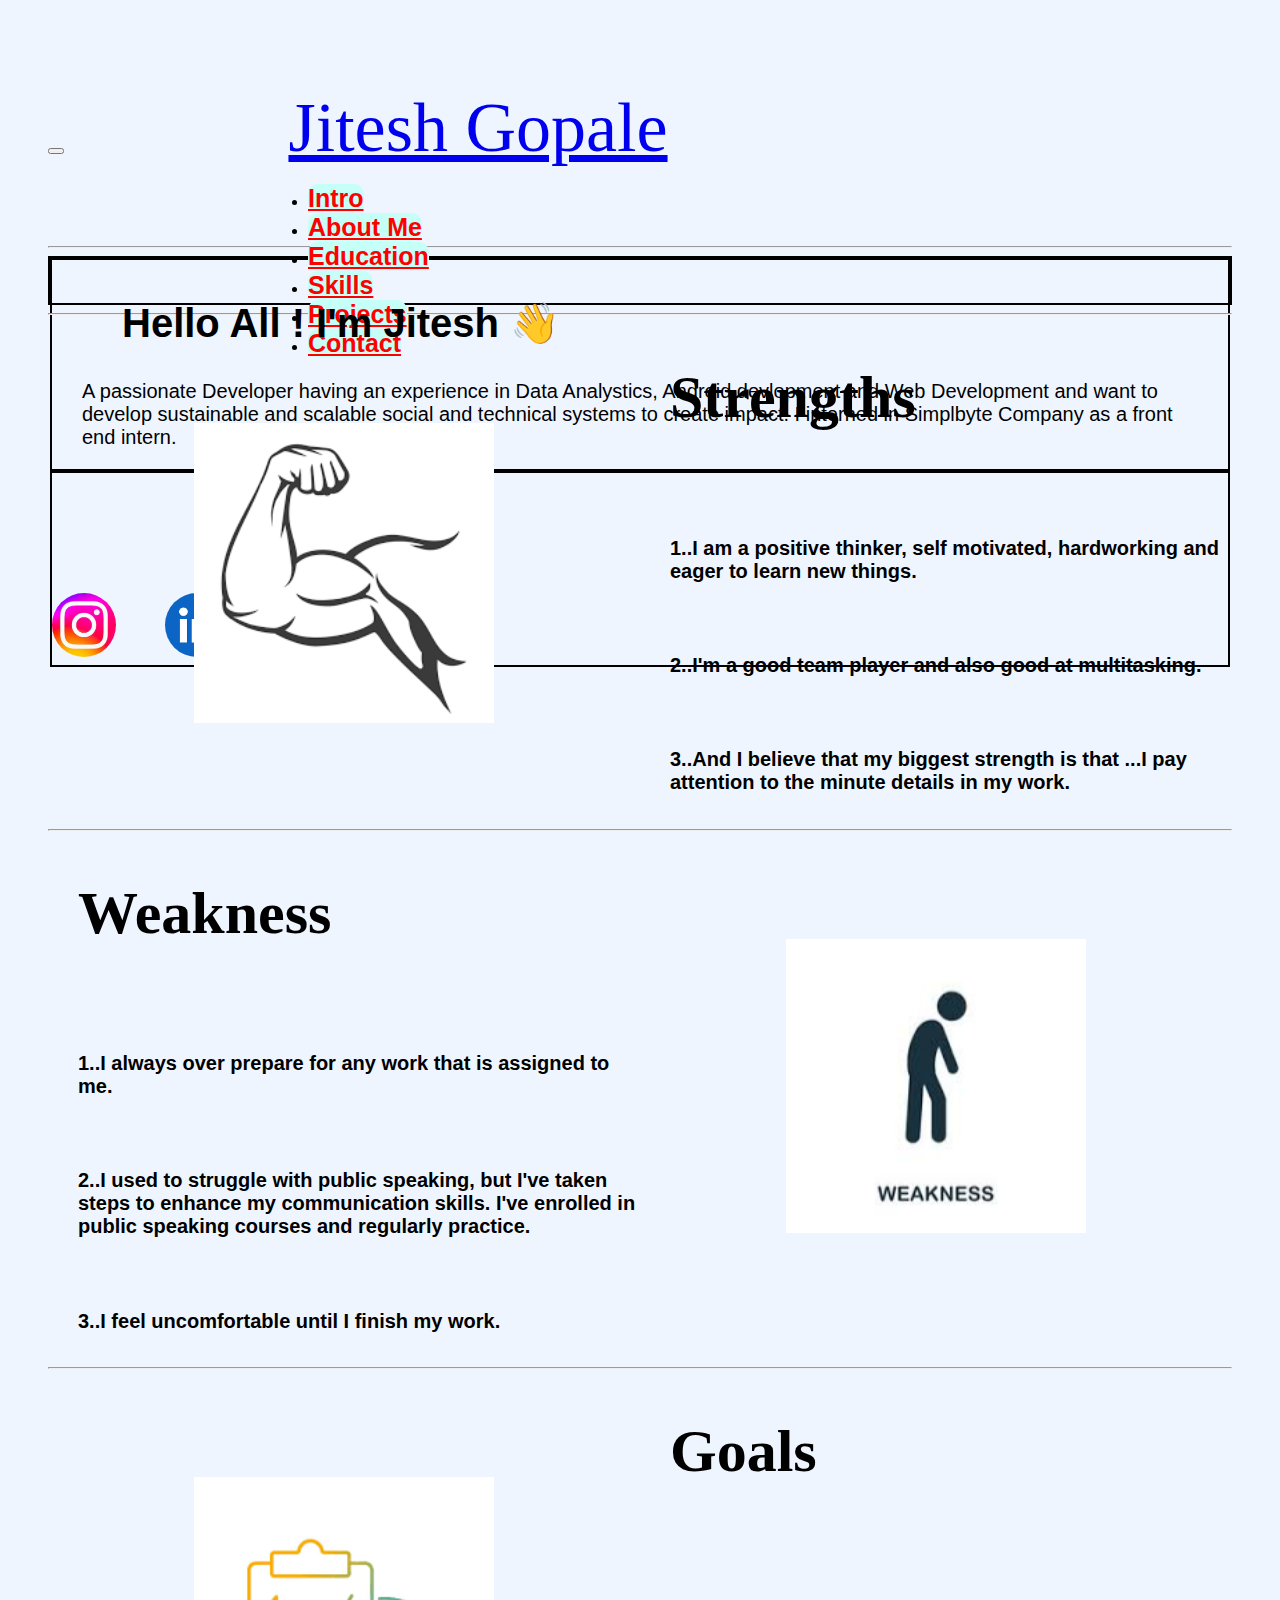
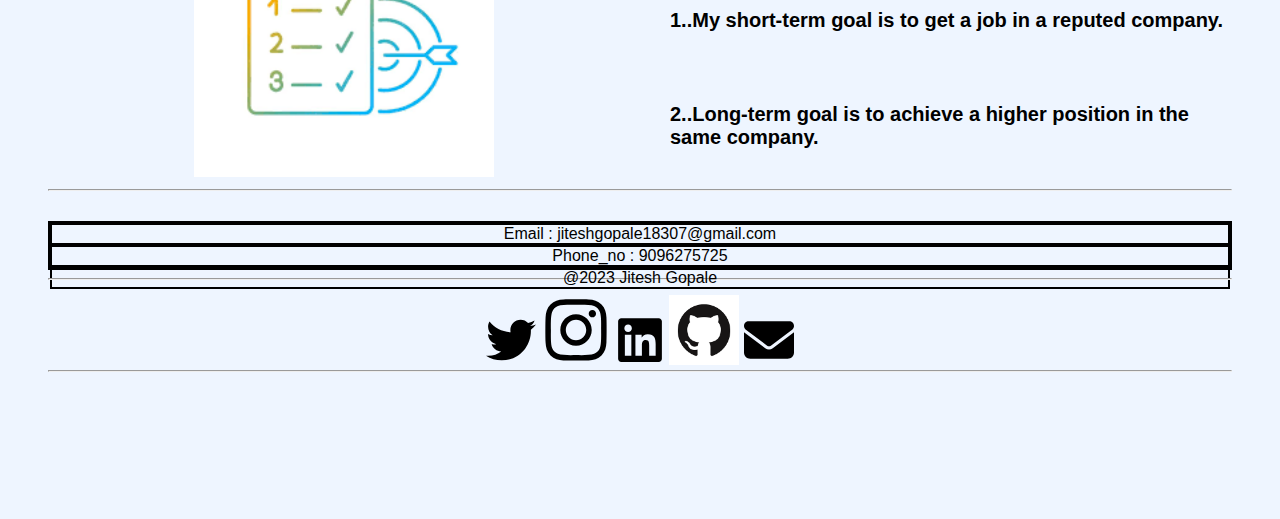
<file: index.html>
<!DOCTYPE html>
<html lang="en">
<head>
    <meta charset="UTF-8">
    <meta name="viewport" content="width=device-width, initial-scale=1.0">
    <title>Intro</title>
    <link href="https://cdn.jsdelivr.net/npm/bootstrap@5.3.2/dist/css/bootstrap.min.css" rel="stylesheet" integrity="sha384-T3c6CoIi6uLrA9TneNEoa7RxnatzjcDSCmG1MXxSR1GAsXEV/Dwwykc2MPK8M2HN" crossorigin="anonymous">
    <script src="https://cdn.jsdelivr.net/npm/bootstrap@5.3.2/dist/js/bootstrap.bundle.min.js" integrity="sha384-C6RzsynM9kWDrMNeT87bh95OGNyZPhcTNXj1NW7RuBCsyN/o0jlpcV8Qyq46cDfL" crossorigin="anonymous"></script>
    <link rel="stylesheet" href="./Style.css">
</head>
<body>
    <nav class="navbar navbar-expand-lg bg-body-tertiary">
        <div class="container-fluid">
          <button class="navbar-toggler" type="button" data-bs-toggle="collapse" data-bs-target="#navbarTogglerDemo03" aria-controls="navbarTogglerDemo03" aria-expanded="false" aria-label="Toggle navigation">
            <span class="navbar-toggler-icon"></span>
          </button>
          <a class="navbar-brand" href="#">Jitesh Gopale</a>
          <div class="collapse navbar-collapse" id="navbarTogglerDemo03">
            <ul class="navbar-nav me-auto mb-2 mb-lg-0">
              <li class="nav-item">
                <a class="nav-link" href="./index.html">Intro</a>
              </li>
              <li class="nav-item">
                <a class="nav-link" href="./About Me.html">About Me</a>
              </li>
              <li class="nav-item">
                <a class="nav-link" href="./Education.html">Education</a>
              </li>
              <li class="nav-item">
                <a class="nav-link" href="./Skills.html">Skills</a>
              </li>
              <li class="nav-item">
                <a class="nav-link" href="./Projects.html">Projects</a>
              </li>
              <li class="nav-item">
                <a class="nav-link" href="./Contact.html">Contact</a>
              </li>
    
            </ul>
          </div>
        </div>
      </nav>

      <hr>

    <!-- Hero -->
    <div class="container-fluid">
      <div class="row">
        <div class="col-7">
          <div id="social">
            <h2>Hello All ! I'm Jitesh  <span class="wave">👋</span></h2>
            <center><p>A passionate Developer having an experience in Data Analystics, Android devlopment and Web Development and want to develop sustainable and scalable social and technical systems to create impact. I interned in Simplbyte Company as a front end intern.</p></center>
        </div>
        </div>
        <div class="col-5">
          <div id="images">
            <a href="https://instagram.com/jitesh961?igshid=MzNlNGNkZWQ4Mg=="><img src="./instagram.jpeg" id="intro_img" class="instagram_right"></a>
            <a href="https://www.linkedin.com/in/jitesh-gopale-144565242"><img src="./linkin.png" id="intro_img"></a>
            <a href="https://gith+  ub.com/Jitugopale"><img src="./github.png" id="intro_img"></a>
            <a href="mailto:jiteshgopale18307@gmail.com"><img src="./gmail.png" id="intro_img"></a>

        </div>
        </div>
      </div>
    </div>

    <hr>

     <!-- Strengths -->

  <div class="strengths">
    <div class="strengths_img">
      <center><img src="./strength.png" id="muscle"></center>
    </div>
    <div class="strengths_description">
          <h3>Strengths</h3>
          <br>
          <h4><b>1..I am a positive thinker, self motivated, hardworking and eager to learn new things.</b></h4>
          <br>
          <h4><b>2..I'm a good team player and also good at multitasking.</b></h4>
          <br>
          <h4><b>3..And I believe that my biggest strength is that ...I pay attention to the minute details in my work.</b></h4>
      </div>
  </div>
   

  <hr>

  <!-- Weakness -->

  <div class="weakness">
    <div class="weakness_description">
        <h3>Weakness</h3>
        <br>
        <h4><b>1..I always over prepare for any work that is assigned to me.</b></h4>
        <br>
        <h4><b>2..I used to struggle with public speaking, but I've taken steps to enhance my communication skills. I've enrolled in public speaking courses and regularly practice.</b></h4>
        <br>
        <h4><b>3..I feel uncomfortable until I finish my work.</b></h4>
    </div>
    <div class="weakness_img">
        <center><img src="./weakness.png" id="muscle"></center>
    </div>
</div>

<hr>

<!-- Goals -->

<div class="goals">
  <div class="goals_img">
      <center><img src="./goals.png" id="muscle"></center>
  </div>
  <div class="goals_description">
      <h3>Goals</h3>
      <br>
      <br>
      <h4><b>1..My short-term goal is to get a job in a reputed company.</b></h4>
      <br>
      <h4><b>2..Long-term goal is to achieve a higher position in the same company.</b></h4>
  </div>
</div>

<footer>
  <hr>

  <div class="footer_web">
          <div class="container-fluid">
              <div class="row" id="footer_in">
                  <div class="col-4" id="footer_info"><center>Email : jiteshgopale18307@gmail.com</center></div>
                  <div class="col-4" id="footer_info"><center>Phone_no : 9096275725</center></div>
                  <div class="col-4" id="footer_info"><center>@2023 Jitesh Gopale</center></div>
              </div>
          </div>
          <hr>
          <div class="footer_logo">
              <center>
                  <div class="logo">
                      <img src="./twitter.svg" id="twitter">
                      <img src="./instagram.svg" id="instagram_svg">
                      <img src="./linkedin.svg" id="linkin_svg">
                      <img src="./github.png" id="github_svg">
                      <img src="./envelope-solid.svg" id="gmail_svg">
                  </div>
              </center>
          </div>    
          
      <br>
      <br>
      <br>
      <hr>
  </div>
  </footer>  

   
</body>
</html>
</file>
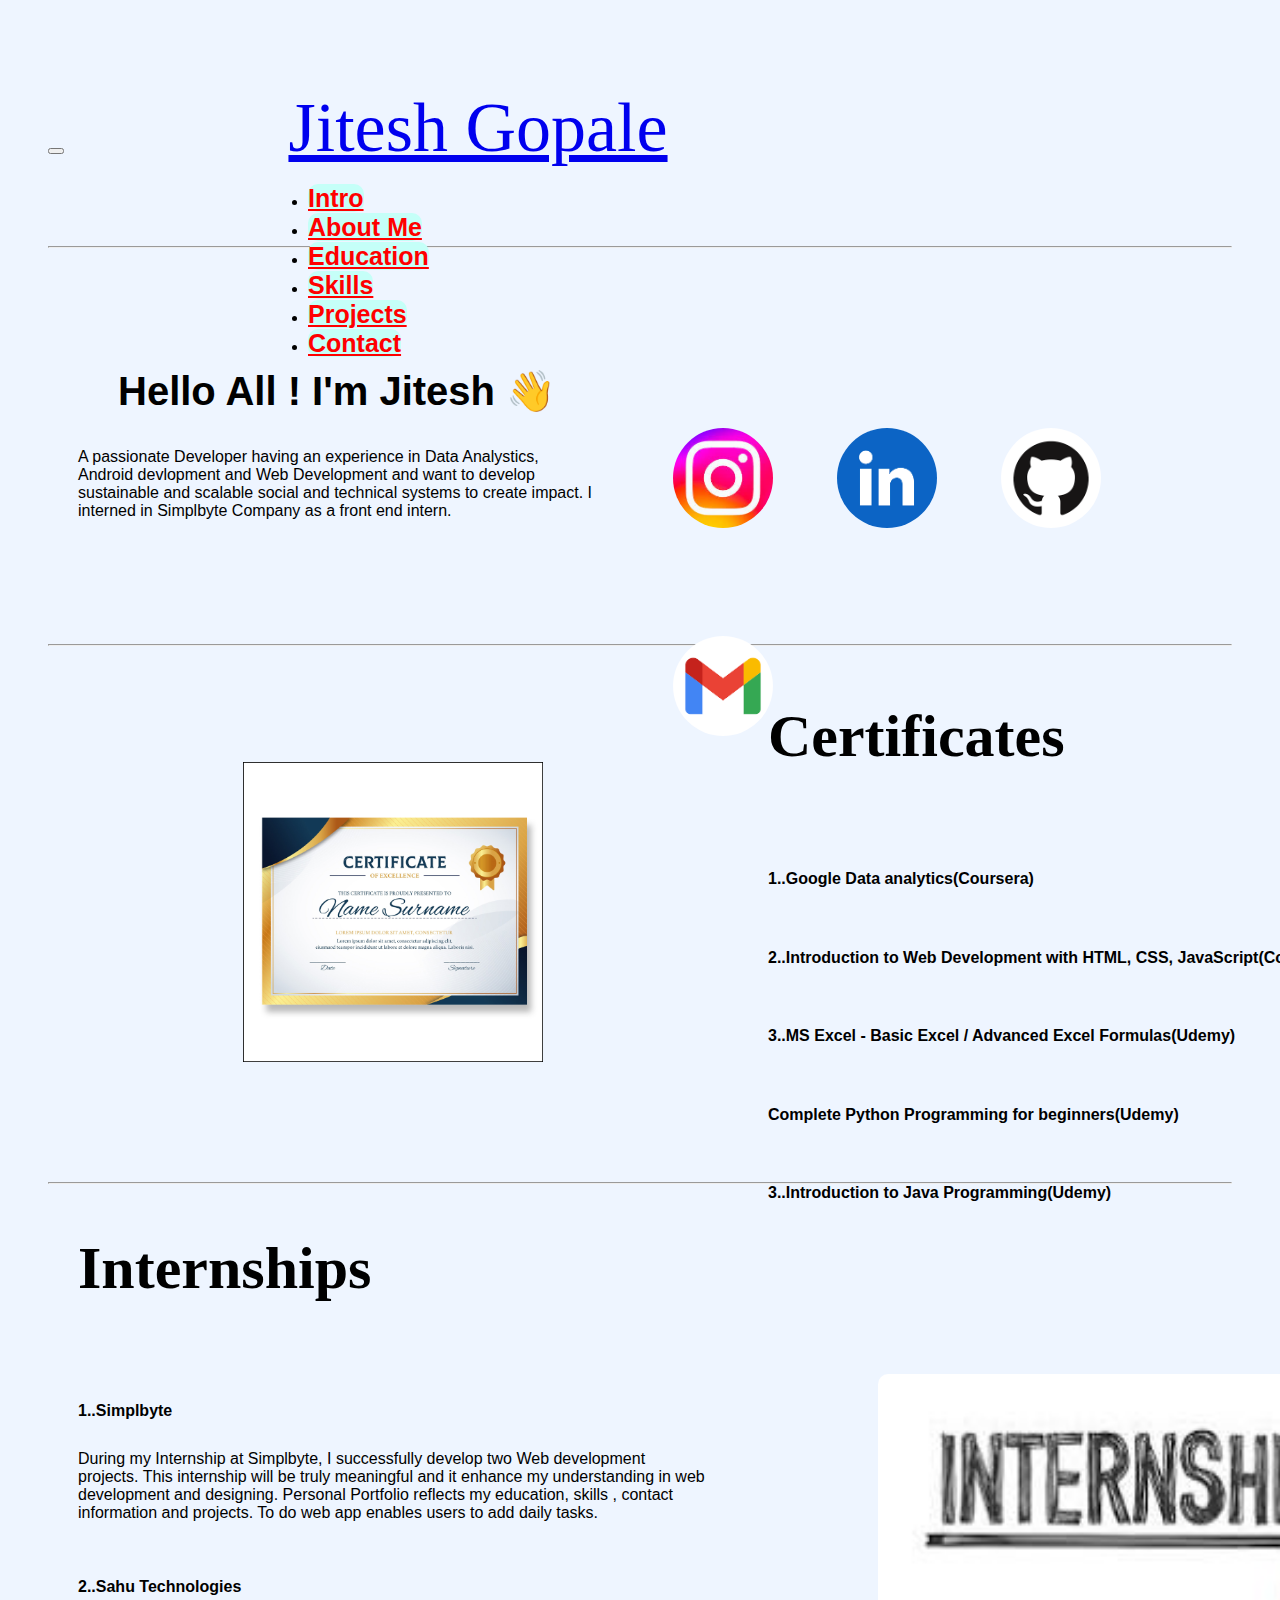
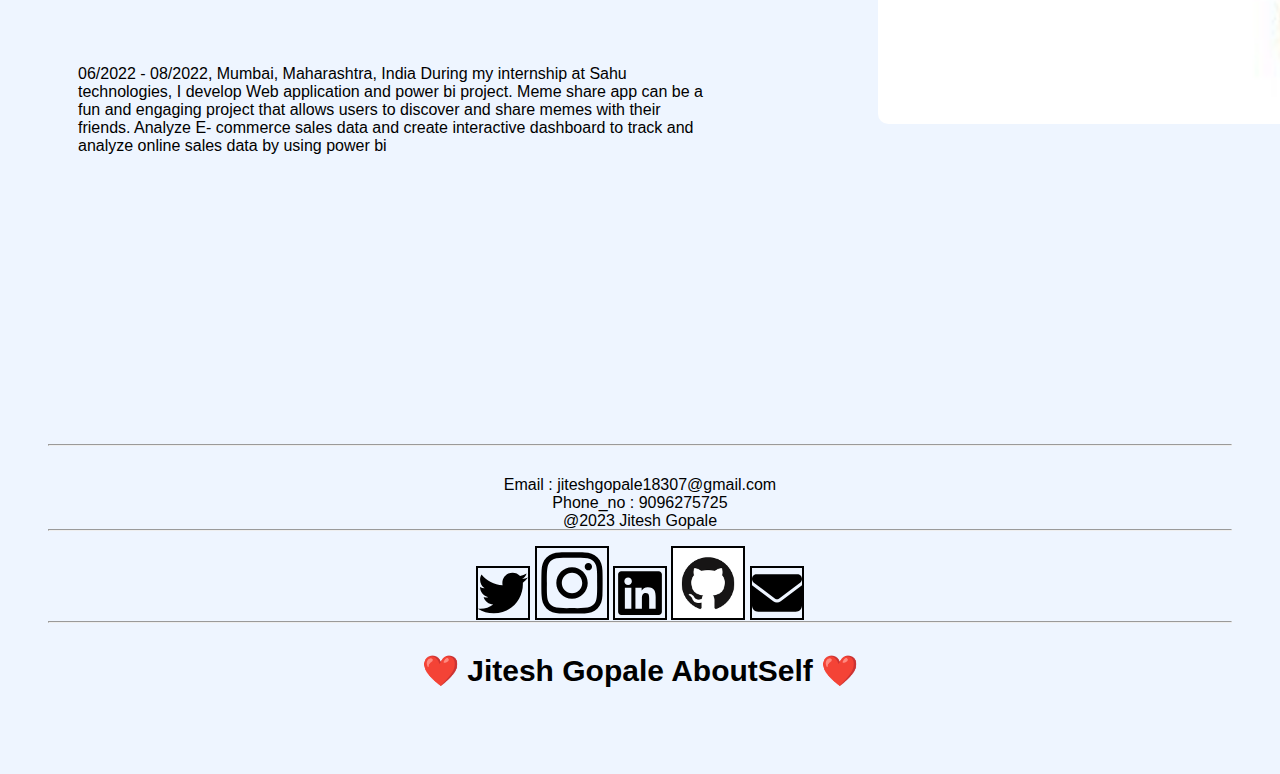
<file: About Me.html>
<!DOCTYPE html>
<html lang="en">
<head>
    <meta charset="UTF-8">
    <meta name="viewport" content="width=device-width, initial-scale=1.0">
    <title>About Me</title>
    <link href="https://cdn.jsdelivr.net/npm/bootstrap@5.3.2/dist/css/bootstrap.min.css" rel="stylesheet" integrity="sha384-T3c6CoIi6uLrA9TneNEoa7RxnatzjcDSCmG1MXxSR1GAsXEV/Dwwykc2MPK8M2HN" crossorigin="anonymous">
    <script src="https://cdn.jsdelivr.net/npm/bootstrap@5.3.2/dist/js/bootstrap.bundle.min.js" integrity="sha384-C6RzsynM9kWDrMNeT87bh95OGNyZPhcTNXj1NW7RuBCsyN/o0jlpcV8Qyq46cDfL" crossorigin="anonymous"></script>
    <link rel="stylesheet" href="./About Me.css">
</head>
<body>
    <nav class="navbar navbar-expand-lg bg-body-tertiary">
        <div class="container-fluid">
          <button class="navbar-toggler" type="button" data-bs-toggle="collapse" data-bs-target="#navbarTogglerDemo03" aria-controls="navbarTogglerDemo03" aria-expanded="false" aria-label="Toggle navigation">
            <span class="navbar-toggler-icon"></span>
          </button>
          <a class="navbar-brand" href="#">Jitesh Gopale</a>
          <div class="collapse navbar-collapse" id="navbarTogglerDemo03">
            <ul class="navbar-nav me-auto mb-2 mb-lg-0">
              <li class="nav-item">
                <a class="nav-link" href="./index.html">Intro</a>
              </li>
              <li class="nav-item">
                <a class="nav-link" href="./About Me.html">About Me</a>
              </li>
              <li class="nav-item">
                <a class="nav-link" href="./Education.html">Education</a>
              </li>
              <li class="nav-item">
                <a class="nav-link" href="./Skills.html">Skills</a>
              </li>
              <li class="nav-item">
                <a class="nav-link" href="./Projects.html">Projects</a>
              </li>
              <li class="nav-item">
                <a class="nav-link" href="./Contact.html">Contact</a>
              </li>
    
            </ul>
          </div>
        </div>
      </nav>

    <hr>

    <!-- Hero -->
    <div class="intro"> 
        <div id="social">
            <h2>Hello All ! I'm Jitesh  <span class="wave">👋</span></h2>
            <center><p>A passionate Developer having an experience in Data Analystics, Android devlopment and Web Development and want to develop sustainable and scalable social and technical systems to create impact. I interned in Simplbyte Company as a front end intern.</p></center>
        </div>
        <div id="images">
            <a href="https://instagram.com/jitesh961?igshid=MzNlNGNkZWQ4Mg=="><img src="./instagram.jpeg" id="small" class="img-1"></a>
            <a href="https://www.linkedin.com/in/jitesh-gopale-144565242"><img src="./linkin.png" id="small"></a>
            <a href="https://gith+  ub.com/Jitugopale"><img src="./github.png" id="small"></a>
            <a href="mailto:jiteshgopale18307@gmail.com"><img src="./gmail.png" id="small"></a>

        </div>
   
    </div>

    <hr id="adjust-down">

    <!-- Certificates -->

    <div class="certificates">
        <div class="certificate_img">
            <center><img src="./certificates-1.jpg" id="certification"></center>
        </div>
        <div class="certificate_description">
            <h3>Certificates</h3>
            <br>
            <h4><b>1..Google Data analytics(Coursera)</b></h4>
            <br>
            <h4><b>2..Introduction to Web Development with HTML, CSS, JavaScript(Coursera)</b></h4>
            <br>
            <h4><b>3..MS Excel - Basic Excel / Advanced Excel Formulas(Udemy)</b></h4>
            <br>
            <h4><b>Complete Python Programming for beginners(Udemy)</b></h4>
            <br>
            <h4><b>3..Introduction to Java Programming(Udemy)</b></h4>
        </div>
    </div>

    <hr>

    <!-- Internship -->

    <div class="internships">
        <div class="internship_description">
            <h3>Internships</h3>
            <br>
            <h4><b>1..Simplbyte</b></h4>
            <p>During my Internship at Simplbyte, I successfully develop two Web development
                projects. This internship will be truly meaningful and it enhance my understanding
                in web development and designing. Personal Portfolio reflects my education, skills
                , contact information and projects. To do web app enables users to add daily tasks.</p>
            <br>

            <h4><b>2..Sahu Technologies</b></h4>
            <br>
            <p>06/2022 - 08/2022, Mumbai, Maharashtra, India During my internship at Sahu technologies, I develop Web application and power bi project. Meme share app can be a fun and engaging project that allows users to
                discover and share memes with their friends. Analyze E- commerce sales data and
                create interactive dashboard to track and analyze online sales data by using
                power bi</p>
    
        </div>
        <div class="internship_img">
            <center><img src="./internship.jpeg" id="internship"></center>
        </div>
    </div>


  
    <hr>

    <footer>
    <div class="footer_web">
            <div class="container-fluid">
                <div class="row">
                    <div class="col-4"><center>Email : jiteshgopale18307@gmail.com</center></div>
                    <div class="col-4"><center>Phone_no : 9096275725</center></div>
                    <div class="col-4"><center>@2023 Jitesh Gopale</center></div>
                </div>
            </div>
            <hr>
            <div class="footer_logo">
                <center>
                    <div class="logo">
                        <img src="./twitter.svg" id="twitter">
                        <img src="./instagram.svg" id="instagram_svg">
                        <img src="./linkedin.svg" id="linkin_svg">
                        <img src="./github.png" id="github_svg">
                        <img src="./envelope-solid.svg" id="gmail_svg">
                    </div>
                </center>
            </div>    
            
        <br>
        <br>
        <br>
        <hr>
        <h5><center><b> ❤️ Jitesh Gopale AboutSelf ❤️ </center></b></h5></center>
    </div>
    </footer>
   
</body>
</html>
</file>
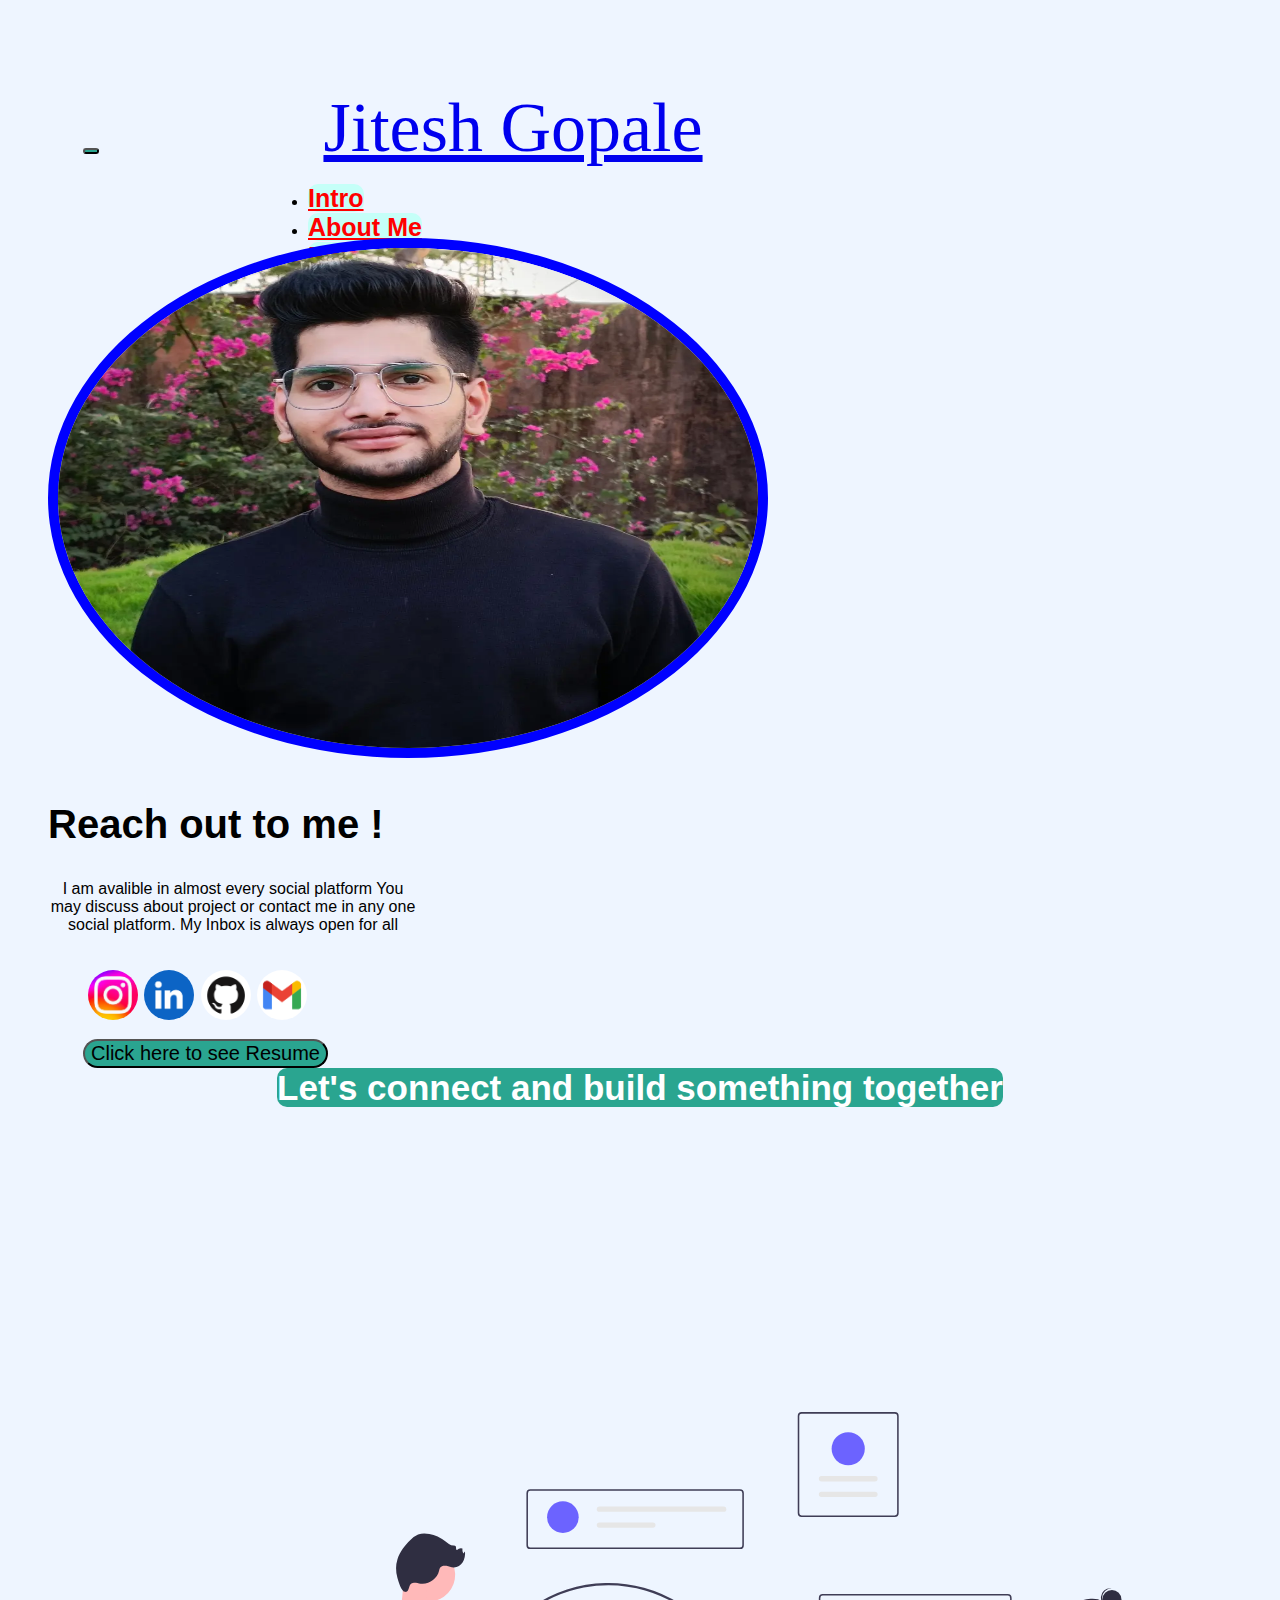
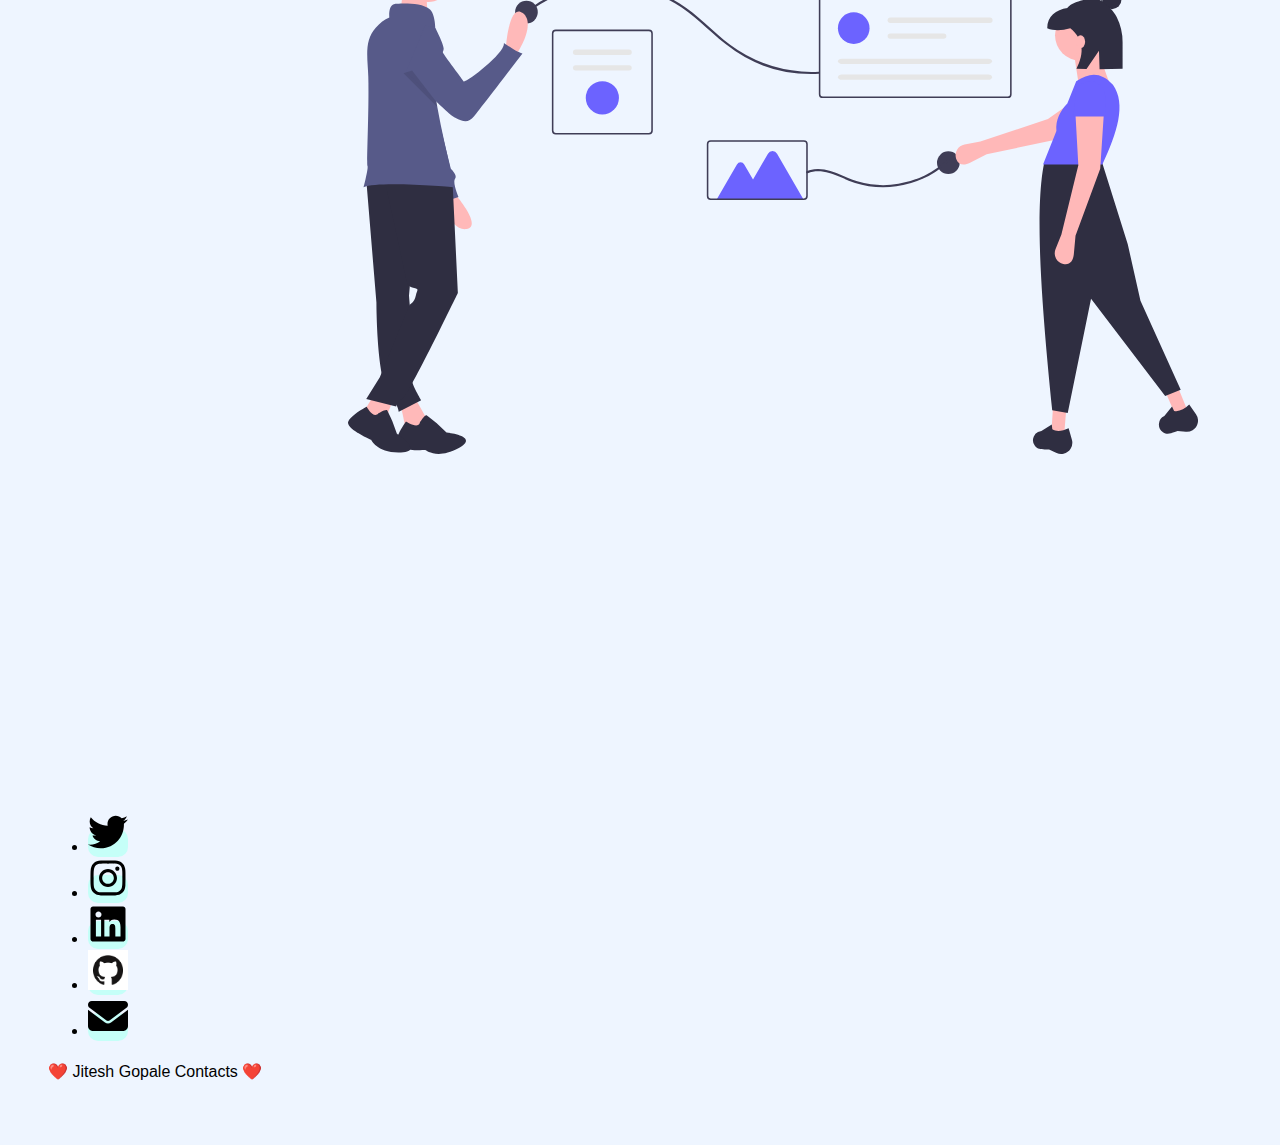
<file: Contact.html>
<!DOCTYPE html>
<html lang="en">
<head>
    <meta charset="UTF-8">
    <meta name="viewport" content="width=device-width, initial-scale=1.0">
    <title>Contact</title>
    <link href="https://cdn.jsdelivr.net/npm/bootstrap@5.3.2/dist/css/bootstrap.min.css" rel="stylesheet" integrity="sha384-T3c6CoIi6uLrA9TneNEoa7RxnatzjcDSCmG1MXxSR1GAsXEV/Dwwykc2MPK8M2HN" crossorigin="anonymous">
    <script src="https://cdn.jsdelivr.net/npm/bootstrap@5.3.2/dist/js/bootstrap.bundle.min.js" integrity="sha384-C6RzsynM9kWDrMNeT87bh95OGNyZPhcTNXj1NW7RuBCsyN/o0jlpcV8Qyq46cDfL" crossorigin="anonymous"></script>
    <link rel="stylesheet" href="./Contact.css">
</head>
<body>
    <nav class="navbar navbar-expand-lg bg-body-tertiary">
    <div class="container-fluid">
      <button class="navbar-toggler" type="button" data-bs-toggle="collapse" data-bs-target="#navbarTogglerDemo03" aria-controls="navbarTogglerDemo03" aria-expanded="false" aria-label="Toggle navigation">
        <span class="navbar-toggler-icon"></span>
      </button>
      <a class="navbar-brand" href="#">Jitesh Gopale</a>
      <div class="collapse navbar-collapse" id="navbarTogglerDemo03">
        <ul class="navbar-nav me-auto mb-2 mb-lg-0">
          <li class="nav-item">
            <a class="nav-link" href="./index.html">Intro</a>
          </li>
          <li class="nav-item">
            <a class="nav-link" href="./About Me.html">About Me</a>
          </li>
          <li class="nav-item">
            <a class="nav-link" href="./Education.html">Education</a>
          </li>
          <li class="nav-item">
            <a class="nav-link" href="./Skills.html">Skills</a>
          </li>
          <li class="nav-item">
            <a class="nav-link" href="./Projects.html">Projects</a>
          </li>
          <li class="nav-item">
            <a class="nav-link" href="./Contact.html">Contact</a>
          </li>

        </ul>
      </div>
    </div>
  </nav>

    <!-- Hero -->

      <div class="container col-xxl-8 px-4 py-5">
        <div class="row flex-lg-row-reverse align-items-center g-5 py-5">
          <div class="col-10 col-sm-8 col-lg-6">
            <img src="./Jitesh.jpg" class="d-block mx-lg-auto img-fluid" alt="Bootstrap Themes" width="700" height="500" loading="lazy">
          </div>
          <div class="col-lg-6" id="hero-2">
           
              <h2>Reach out to me !</h2>
              <center><p>I am avalible in almost every social platform
                You may discuss about project or contact me in any one social platform. My Inbox is always open for all</p></center>
                <div id="images">
                  <a href="https://instagram.com/jitesh961?igshid=MzNlNGNkZWQ4Mg=="><img src="./instagram.jpeg"></a>
                  <a href="https://www.linkedin.com/in/jitesh-gopale-144565242"><img src="./linkin.png"></a>
                  <a href="https://github.com/Jitugopale"><img src="./github.png"></a>
                  <a href="mailto:jiteshgopale18307@gmail.com"><img src="./gmail.png"></a>
              </div> 
              <a href="file:///C:/Users/Jitesh/Downloads/Jitesh's%20Resume%20(6).pdf"><button type="button">Click here to see Resume</button></a> 
        
          </div>
        </div>
      </div>

      <center><h5> Let's connect and build something together</h5></center>   
      
        <img src="./contact.svg" class="contact_imgg">
      
      <!-- footer -->

  <div class="container" id="footer-1">
    <footer class="py-3 my-4">
      <ul class="nav justify-content-center border-bottom pb-3 mb-3">
        <li class="nav-item"><a href="#" class="nav-link px-2 text-body-secondary"><img src="./twitter.svg" id="twitter"></a></li>
        <li class="nav-item"><a href="#" class="nav-link px-2 text-body-secondary"><img src="./instagram.svg" id="instagram_svg"></a></li>
        <li class="nav-item"><a href="#" class="nav-link px-2 text-body-secondary"><img src="./linkedin.svg" id="linkin_svg"></a></li>
        <li class="nav-item"><a href="#" class="nav-link px-2 text-body-secondary"><img src="./github.png" id="github_svg"></a></li>
        <li class="nav-item"><a href="#" class="nav-link px-2 text-body-secondary"><img src="./envelope-solid.svg" id="gmail_svg"></a></li>
      </ul>
      <p class="text-center text-body-secondary">❤️ Jitesh Gopale Contacts ❤️</p>
    </footer>
  </div>
  
    
    
</body>
</html>
</file>
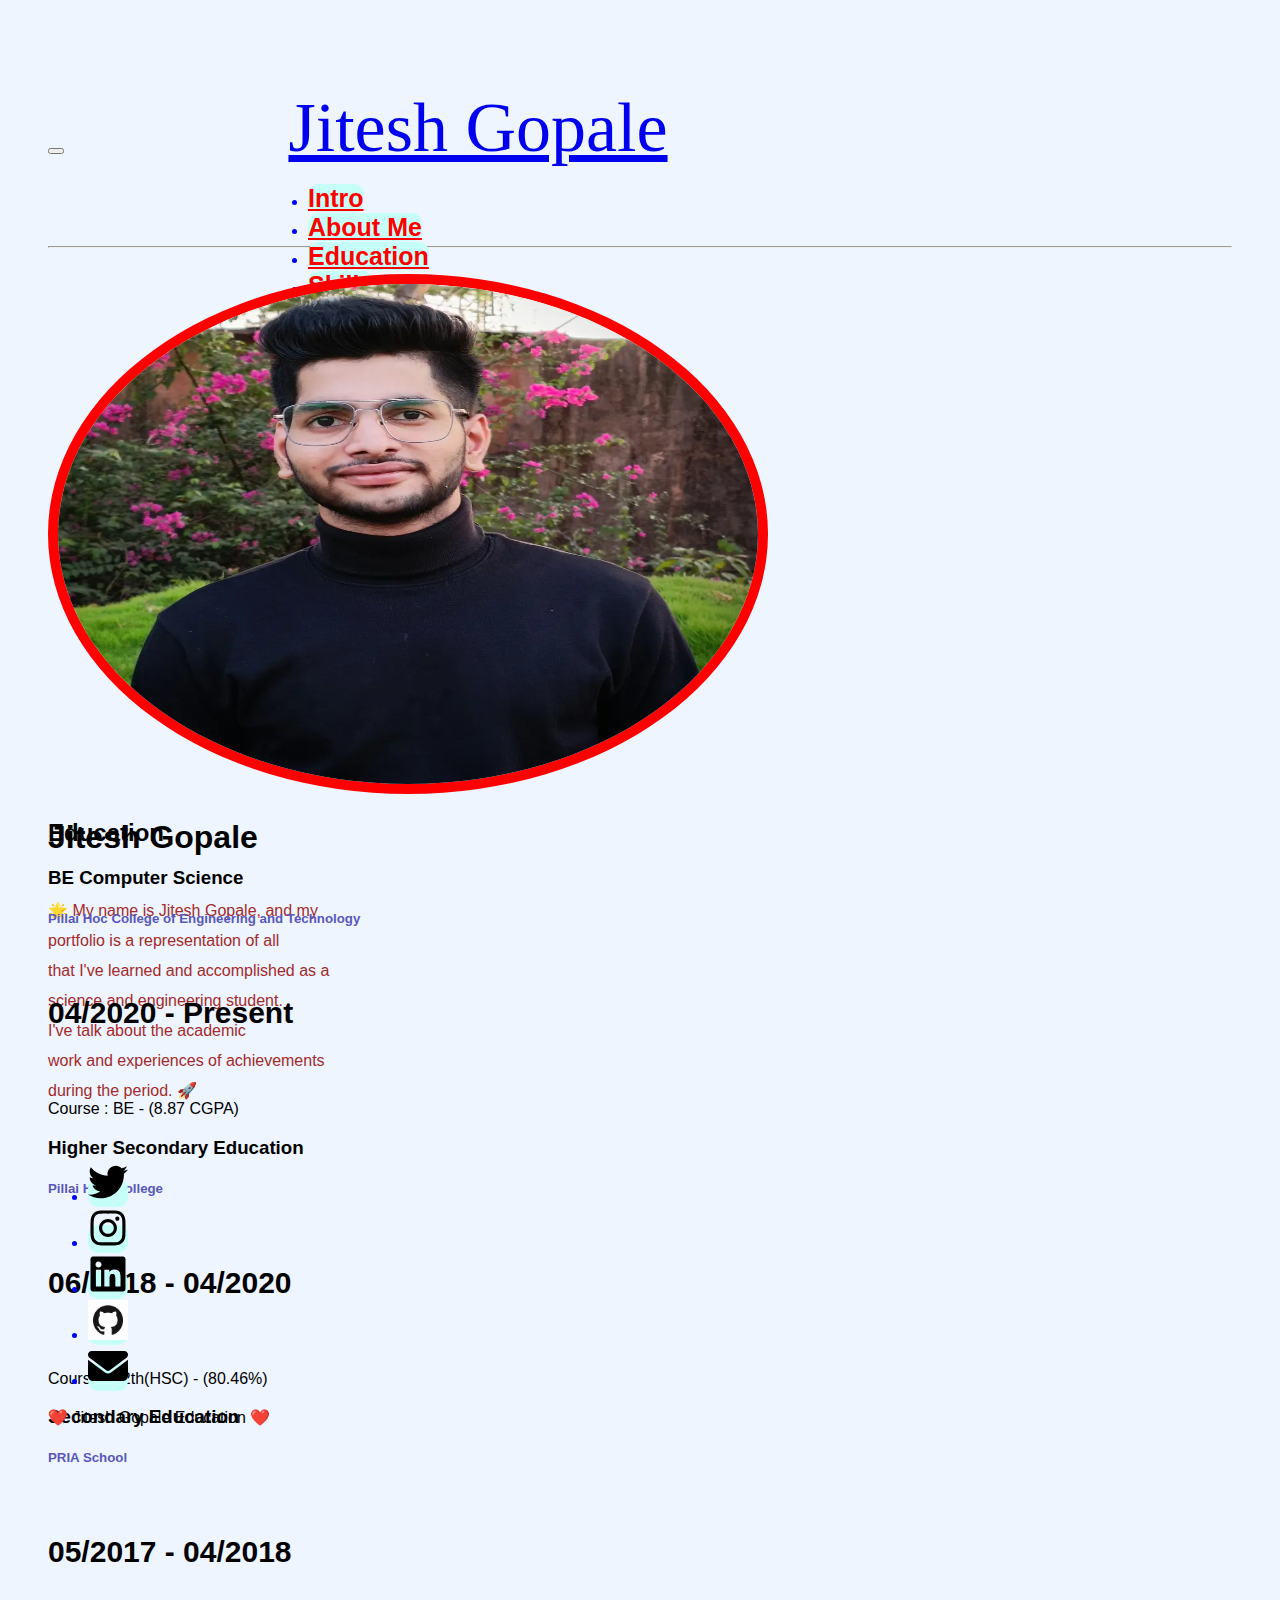
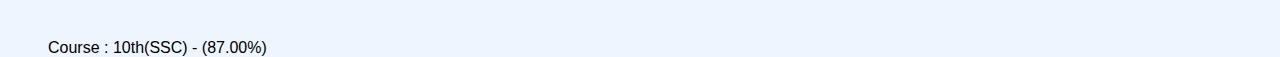
<file: Education.html>
<!DOCTYPE html>
<html lang="en">
<head>
    <meta charset="UTF-8">
    <meta name="viewport" content="width=device-width, initial-scale=1.0">
    <title>Education</title>
    <link href="https://cdn.jsdelivr.net/npm/bootstrap@5.3.2/dist/css/bootstrap.min.css" rel="stylesheet" integrity="sha384-T3c6CoIi6uLrA9TneNEoa7RxnatzjcDSCmG1MXxSR1GAsXEV/Dwwykc2MPK8M2HN" crossorigin="anonymous">
    <script src="https://cdn.jsdelivr.net/npm/bootstrap@5.3.2/dist/js/bootstrap.bundle.min.js" integrity="sha384-C6RzsynM9kWDrMNeT87bh95OGNyZPhcTNXj1NW7RuBCsyN/o0jlpcV8Qyq46cDfL" crossorigin="anonymous"></script>
    <link rel="stylesheet" href="./Education.css">
</head>
<body>

  <nav class="navbar navbar-expand-lg bg-body-tertiary">
    <div class="container-fluid">
      <button class="navbar-toggler" type="button" data-bs-toggle="collapse" data-bs-target="#navbarTogglerDemo03" aria-controls="navbarTogglerDemo03" aria-expanded="false" aria-label="Toggle navigation">
        <span class="navbar-toggler-icon"></span>
      </button>
      <a class="navbar-brand" href="#">Jitesh Gopale</a>
      <div class="collapse navbar-collapse" id="navbarTogglerDemo03">
        <ul class="navbar-nav me-auto mb-2 mb-lg-0">
          <li class="nav-item">
            <a class="nav-link" href="./index.html">Intro</a>
          </li>
          <li class="nav-item">
            <a class="nav-link" href="./About Me.html">About Me</a>
          </li>
          <li class="nav-item">
            <a class="nav-link" href="./Education.html">Education</a>
          </li>
          <li class="nav-item">
            <a class="nav-link" href="./Skills.html">Skills</a>
          </li>
          <li class="nav-item">
            <a class="nav-link" href="./Projects.html">Projects</a>
          </li>
          <li class="nav-item">
            <a class="nav-link" href="./Contact.html">Contact</a>
          </li>

        </ul>
      </div>
    </div>
  </nav>

      <hr>
      <br>

      <!-- Hero -->
  <div class="container col-xxl-8 px-4 py-5">
    <div class="row flex-lg-row-reverse align-items-center g-5 py-5">
      <div class="col-10 col-sm-8 col-lg-6">
        <img src="./Jitesh.jpg" class="d-block mx-lg-auto img-fluid" alt="Bootstrap Themes" width="700" height="500" loading="lazy">
      </div>
      <div class="col-lg-6">
        <h1 class="display-5 fw-bold text-body-emphasis lh-1 mb-3">Jitesh Gopale</h1>
        <p class="lead">🌟 My name is Jitesh Gopale, and my <br> portfolio is a representation of  all <br> that I've learned and accomplished as a <br> science and engineering student. <br> I've talk about the academic <br> work and experiences of achievements <br> during the period. 🚀</p>
        
      </div>
    </div>
  </div>

  <div class="container px-4 py-5" id="featured-3">
    <h2 class="pb-2 border-bottom">Education</h2>
    <div class="row g-4 py-5 row-cols-1 row-cols-lg-3">
      <div class="feature col">
        <h3 class="fs-2 text-body-emphasis">BE Computer Science</h3>
        <h5>Pillai Hoc College of Engineering and Technology</h5>
        <h6>04/2020 - Present</h6>
        <p>Course : BE - (8.87 CGPA)</p>
      </div>
      <div class="feature col">
        <h3 class="fs-2 text-body-emphasis">Higher Secondary Education</h3>
        <h5>Pillai Hocl College</h5>
        <h6>06/2018 - 04/2020</h6>
        <p>Course : 12th(HSC) - (80.46%)</p>
      </div>
      <div class="feature col">
        <h3 class="fs-2 text-body-emphasis">Secondary Education</h3>
        <h5>PRIA School</h5>
        <h6>05/2017 - 04/2018</h6>
        <p>Course : 10th(SSC) - (87.00%)</p>
      
      </div>
    </div>
  </div>

  <!-- footer -->

  <div class="container" id="footer-1">
    <footer class="py-3 my-4">
      <ul class="nav justify-content-center border-bottom pb-3 mb-3">
        <li class="nav-item"><a href="#" class="nav-link px-2 text-body-secondary"><img src="./twitter.svg" id="twitter"></a></li>
        <li class="nav-item"><a href="#" class="nav-link px-2 text-body-secondary"><img src="./instagram.svg" id="instagram_svg"></a></li>
        <li class="nav-item"><a href="#" class="nav-link px-2 text-body-secondary"><img src="./linkedin.svg" id="linkin_svg"></a></li>
        <li class="nav-item"><a href="#" class="nav-link px-2 text-body-secondary"><img src="./github.png" id="github_svg"></a></li>
        <li class="nav-item"><a href="#" class="nav-link px-2 text-body-secondary"><img src="./envelope-solid.svg" id="gmail_svg"></a></li>
      </ul>
      <p class="text-center text-body-secondary">❤️ Jitesh Gopale Education ❤️</p>
    </footer>
  </div>



</body>
</html>
</file>
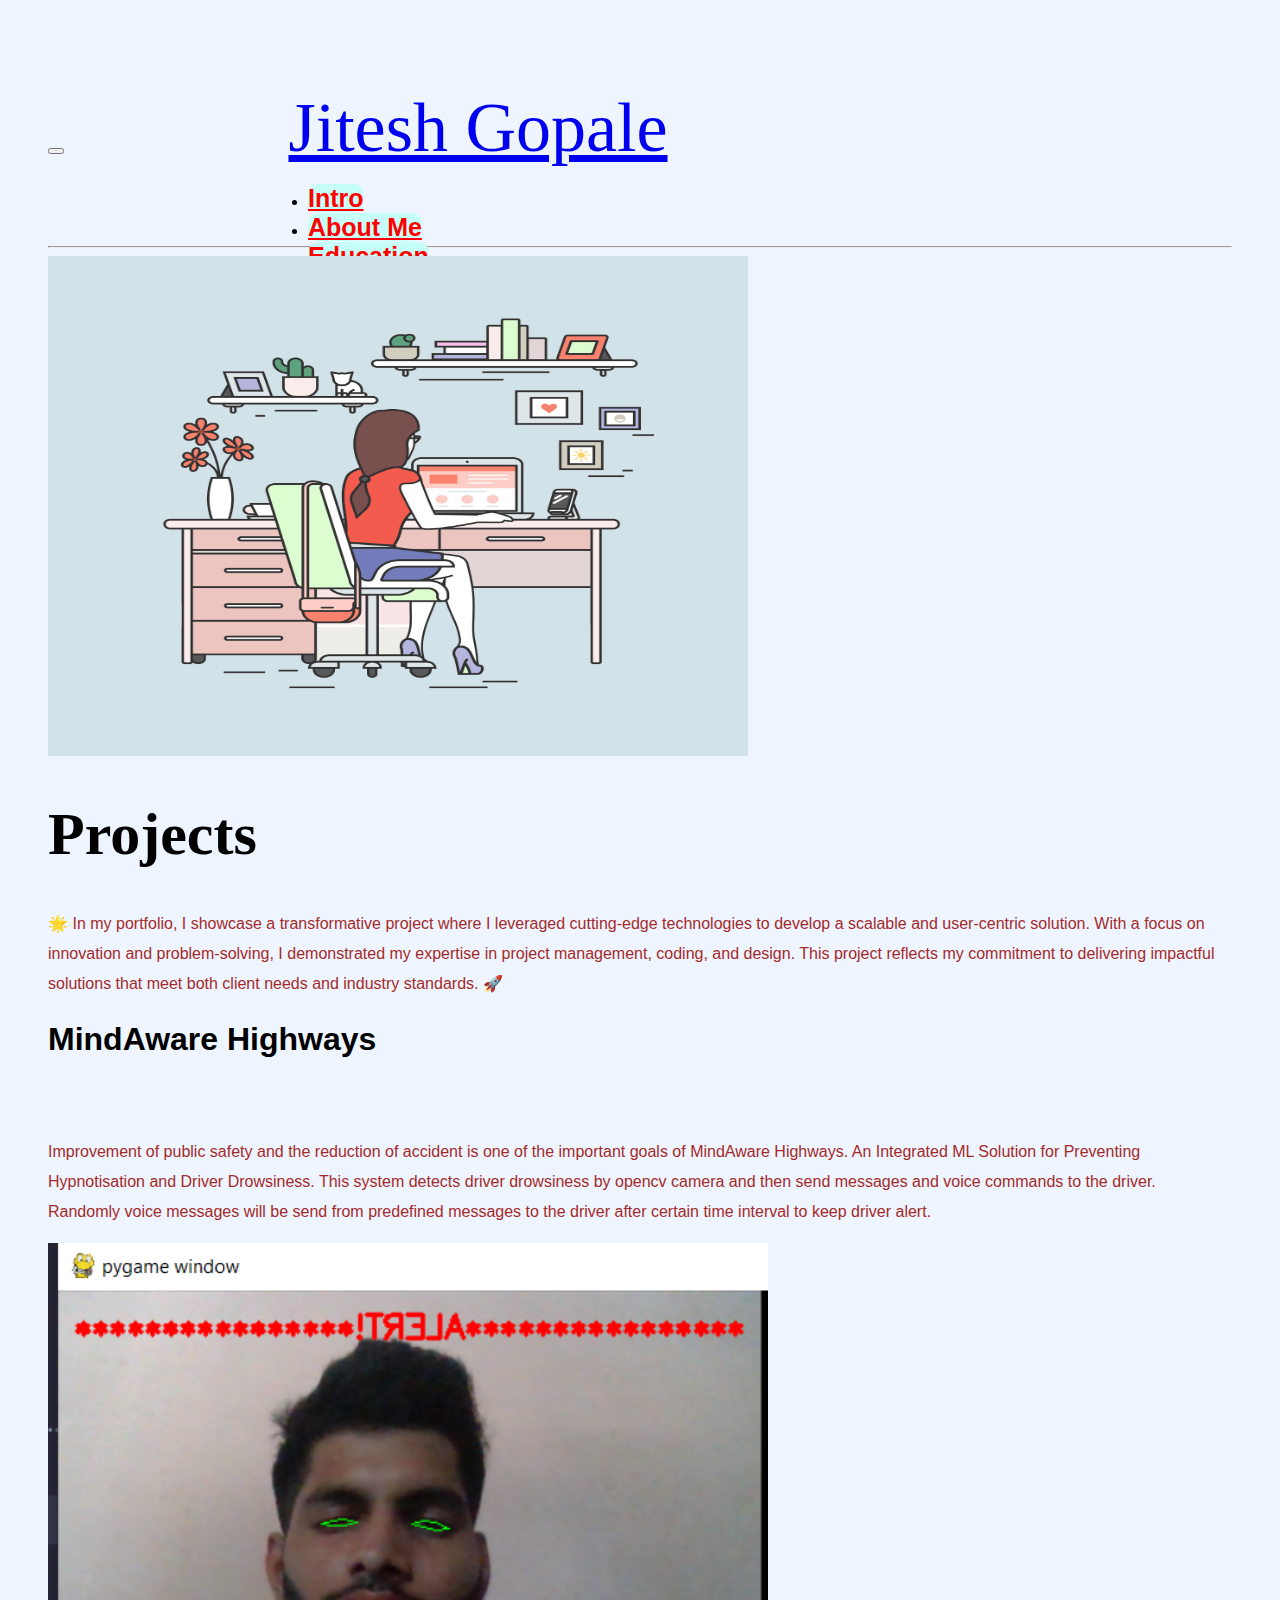
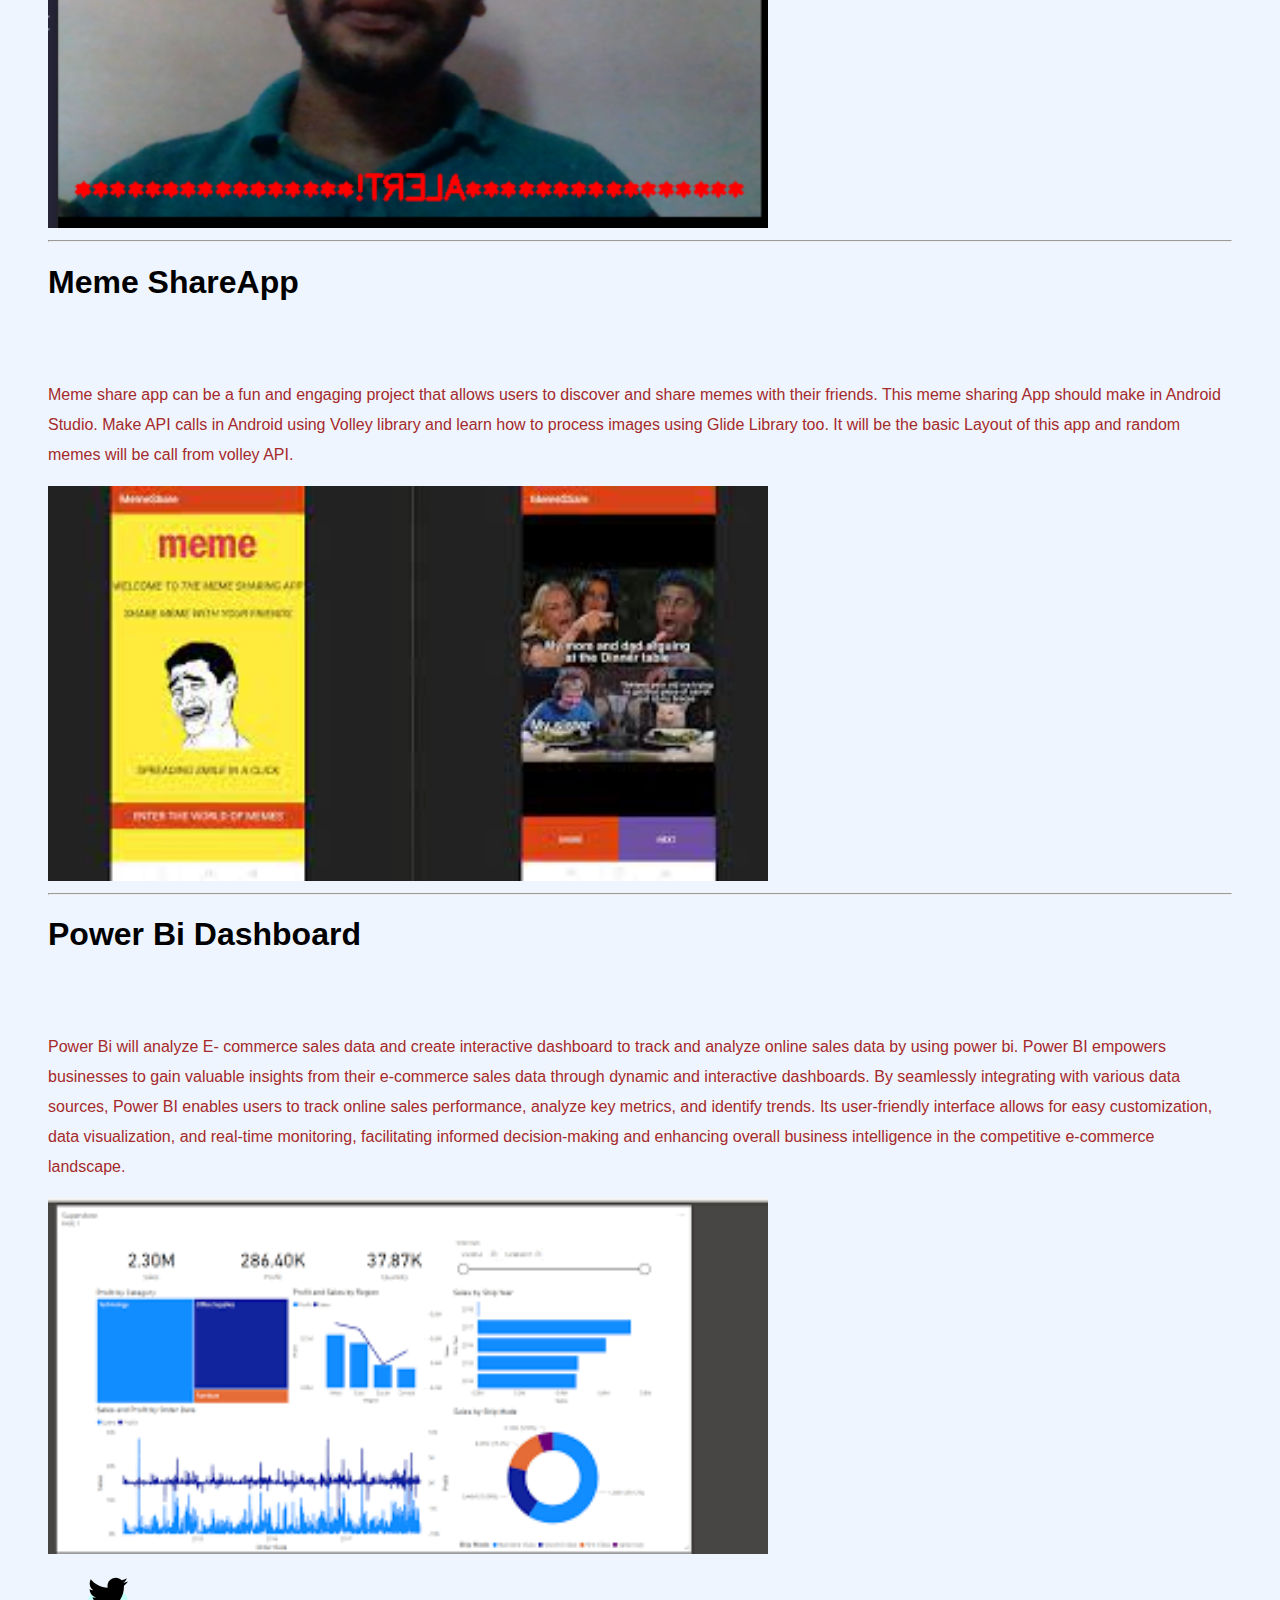
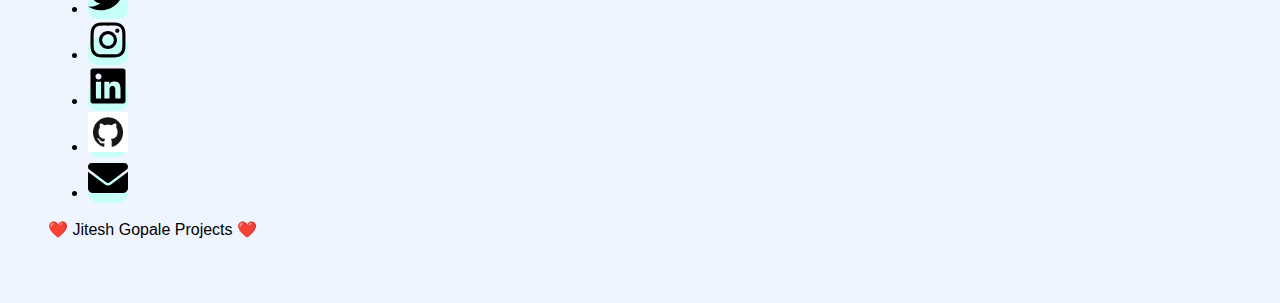
<file: Projects.html>
<!DOCTYPE html>
<html lang="en">
<head>
    <meta charset="UTF-8">
    <meta name="viewport" content="width=device-width, initial-scale=1.0">
    <title>Projects</title>
    <link href="https://cdn.jsdelivr.net/npm/bootstrap@5.3.2/dist/css/bootstrap.min.css" rel="stylesheet" integrity="sha384-T3c6CoIi6uLrA9TneNEoa7RxnatzjcDSCmG1MXxSR1GAsXEV/Dwwykc2MPK8M2HN" crossorigin="anonymous">
    <script src="https://cdn.jsdelivr.net/npm/bootstrap@5.3.2/dist/js/bootstrap.bundle.min.js" integrity="sha384-C6RzsynM9kWDrMNeT87bh95OGNyZPhcTNXj1NW7RuBCsyN/o0jlpcV8Qyq46cDfL" crossorigin="anonymous"></script>
    <link rel="stylesheet" href="./Projects.css">
</head>
<body>
  <nav class="navbar navbar-expand-lg bg-body-tertiary">
    <div class="container-fluid">
      <button class="navbar-toggler" type="button" data-bs-toggle="collapse" data-bs-target="#navbarTogglerDemo03" aria-controls="navbarTogglerDemo03" aria-expanded="false" aria-label="Toggle navigation">
        <span class="navbar-toggler-icon"></span>
      </button>
      <a class="navbar-brand" href="#">Jitesh Gopale</a>
      <div class="collapse navbar-collapse" id="navbarTogglerDemo03">
        <ul class="navbar-nav me-auto mb-2 mb-lg-0">
          <li class="nav-item">
            <a class="nav-link" href="./index.html">Intro</a>
          </li>
          <li class="nav-item">
            <a class="nav-link" href="./About Me.html">About Me</a>
          </li>
          <li class="nav-item">
            <a class="nav-link" href="./Education.html">Education</a>
          </li>
          <li class="nav-item">
            <a class="nav-link" href="./Skills.html">Skills</a>
          </li>
          <li class="nav-item">
            <a class="nav-link" href="./Projects.html">Projects</a>
          </li>
          <li class="nav-item">
            <a class="nav-link" href="./Contact.html">Contact</a>
          </li>

        </ul>
      </div>
    </div>
  </nav> 
    <hr>  

        <!-- Projects_intro -->

        <div class="container col-xxl-8 px-4 py-5">
          <div class="row flex-lg-row-reverse align-items-center g-5 py-5">
            <div class="col-10 col-sm-8 col-lg-6">
              <img src="./immm.jpg" class="d-block mx-lg-auto img-fluid" alt="Bootstrap Themes" width="700" height="500" loading="lazy">
            </div>
            <div class="col-lg-6">
              <h1 class="display-5 fw-bold text-body-emphasis lh-1 mb-3">Projects</h1>
              <p class="lead">🌟 In my portfolio, I showcase a transformative project where I leveraged cutting-edge technologies to develop a scalable and user-centric solution. With a focus on innovation and problem-solving, I demonstrated my expertise in project management, coding, and design. This project reflects my commitment to delivering impactful solutions that meet both client needs and industry standards. 🚀</p>
              
            </div>
          </div>
        </div>
        <!-- Projects -->

        <div class="row p-4 pb-0 pe-lg-0 pt-lg-5 align-items-center rounded-3 border shadow-lg">
          <div class="col-lg-7 p-3 p-lg-5 pt-lg-3">
            <h1 class="display-4 fw-bold lh-1 text-body-emphasis">MindAware Highways</h1>
            <br>
            <p class="lead">Improvement of public safety and the reduction of accident is one of the important goals of MindAware Highways. An Integrated ML Solution for Preventing Hypnotisation and Driver Drowsiness. This system detects driver drowsiness by opencv camera and then send messages and voice commands to the driver. Randomly voice messages will be send from predefined messages to the driver after certain time interval to keep driver alert.</p>
          </div>
          <div class="col-lg-4 offset-lg-1 p-0 overflow-hidden shadow-lg">
              <img class="rounded-lg-3" src="./Capture4.PNG" alt="" width="720">
          </div>
        </div>

        <hr>

        <div class="row p-4 pb-0 pe-lg-0 pt-lg-5 align-items-center rounded-3 border shadow-lg">
          <div class="col-lg-7 p-3 p-lg-5 pt-lg-3">
            <h1 class="display-4 fw-bold lh-1 text-body-emphasis">Meme ShareApp</h1>
            <br>
            <p class="lead">Meme share app can be a fun and engaging project that allows users to discover and share memes with their friends. This meme sharing App should make in Android Studio. Make API calls in Android using Volley library and learn how to process images using Glide Library too. It will be the basic Layout of this app and random memes will be call from volley API.</p>
          </div>
          <div class="col-lg-4 offset-lg-1 p-0 overflow-hidden shadow-lg">
              <img class="rounded-lg-3" src="./memes.jpeg" width="720">
          </div>
        </div>

        <hr>

        <div class="row p-4 pb-0 pe-lg-0 pt-lg-5 align-items-center rounded-3 border shadow-lg">
          <div class="col-lg-7 p-3 p-lg-5 pt-lg-3">
            <h1 class="display-4 fw-bold lh-1 text-body-emphasis">Power Bi Dashboard</h1>
            <br>
            <p class="lead">Power Bi will analyze E- commerce sales data and create interactive dashboard to track and analyze online sales data by using power bi. Power BI empowers businesses to gain valuable insights from their e-commerce sales data through dynamic and interactive dashboards. By seamlessly integrating with various data sources, Power BI enables users to track online sales performance, analyze key metrics, and identify trends. Its user-friendly interface allows for easy customization, data visualization, and real-time monitoring, facilitating informed decision-making and enhancing overall business intelligence in the competitive e-commerce landscape.
              </p>
          </div>
          <div class="col-lg-4 offset-lg-1 p-0 overflow-hidden shadow-lg">
              <img class="rounded-lg-3" src="./powerbi.png" width="720">
          </div>
        </div>

        
        <!-- footer -->

        <div class="container" id="footer-1">
          <footer class="py-3 my-4">
            <ul class="nav justify-content-center border-bottom pb-3 mb-3">
              <li class="nav-item"><a href="#" class="nav-link px-2 text-body-secondary"><img src="./twitter.svg" id="twitter"></a></li>
              <li class="nav-item"><a href="#" class="nav-link px-2 text-body-secondary"><img src="./instagram.svg" id="instagram_svg"></a></li>
              <li class="nav-item"><a href="#" class="nav-link px-2 text-body-secondary"><img src="./linkedin.svg" id="linkin_svg"></a></li>
              <li class="nav-item"><a href="#" class="nav-link px-2 text-body-secondary"><img src="./github.png" id="github_svg"></a></li>
              <li class="nav-item"><a href="#" class="nav-link px-2 text-body-secondary"><img src="./envelope-solid.svg" id="gmail_svg"></a></li>
            </ul>
            <p class="text-center text-body-secondary">❤️ Jitesh Gopale Projects ❤️</p>
          </footer>
        </div>

  


    
</body>
</html>
</file>
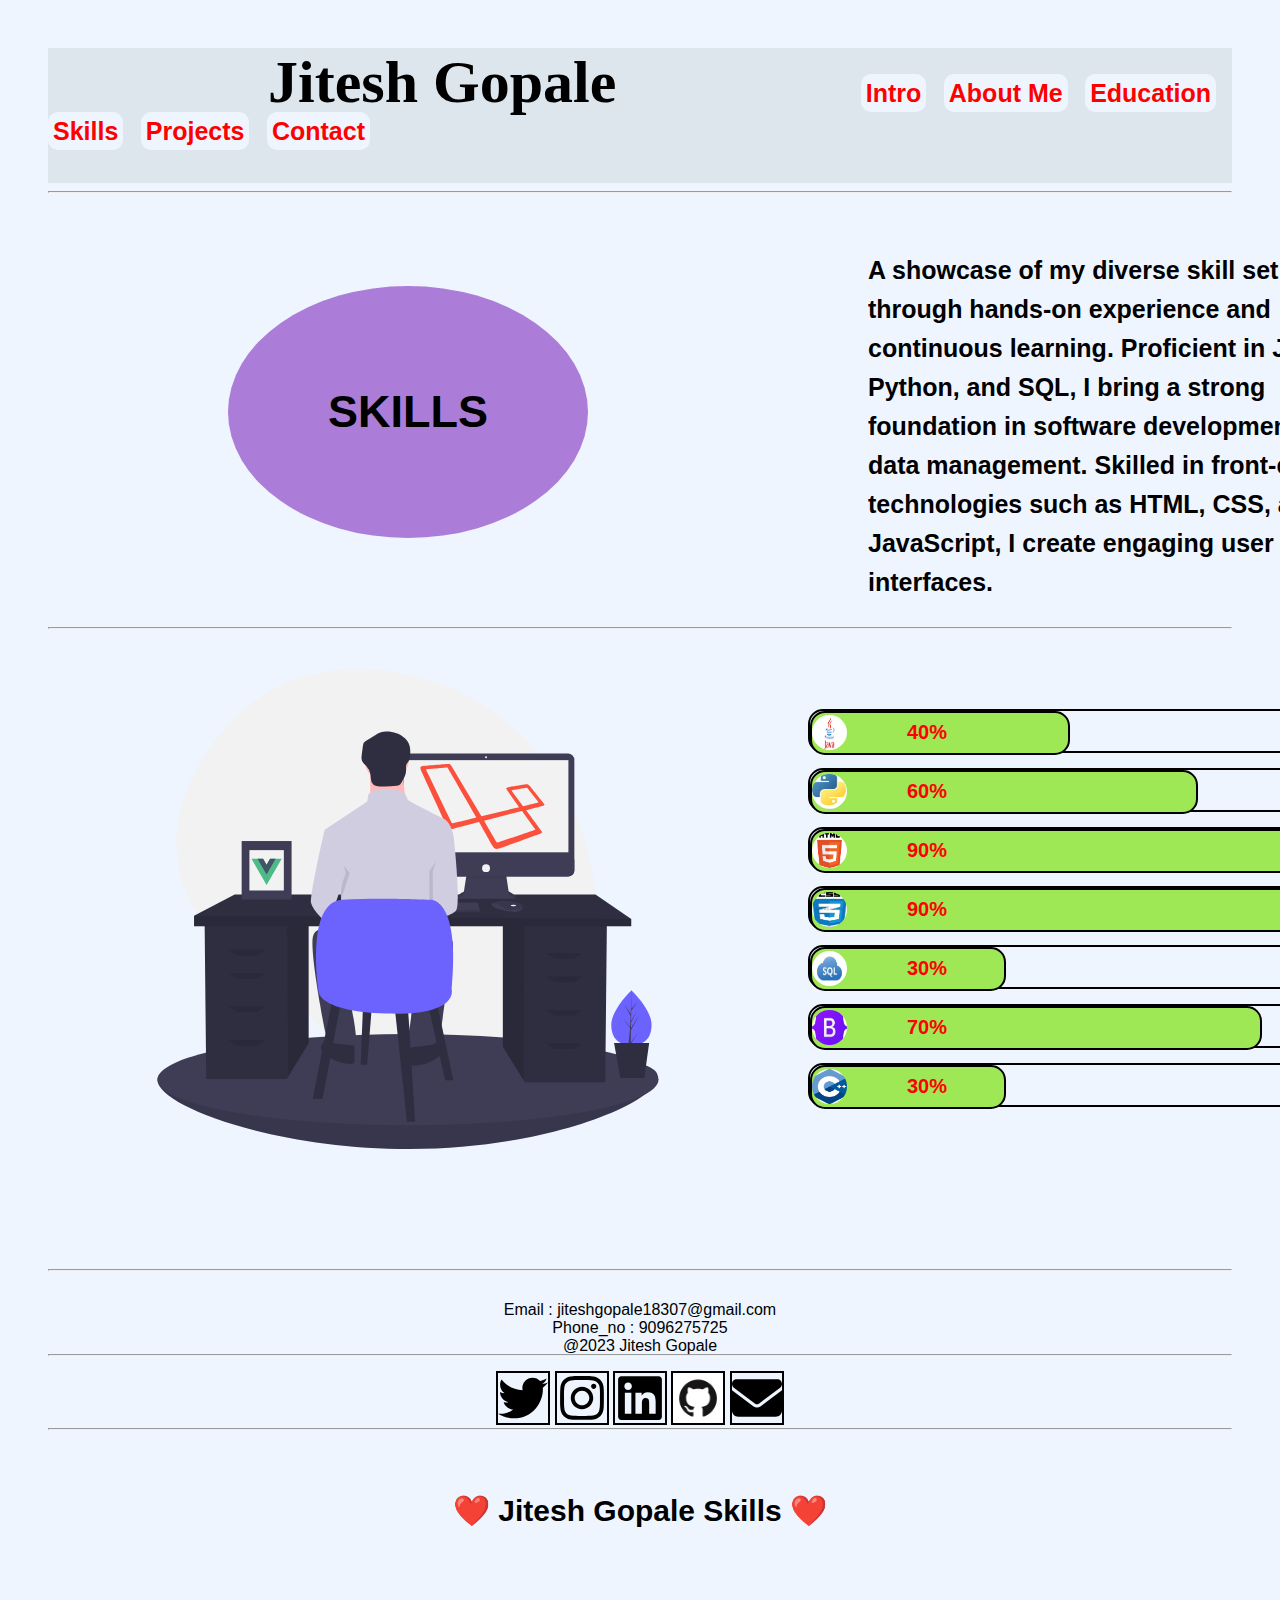
<file: Skills.html>
<!DOCTYPE html>
<html lang="en">
<head>
    <meta charset="UTF-8">
    <meta name="viewport" content="width=device-width, initial-scale=1.0">
    <title>Skills</title>
    <link href="https://cdn.jsdelivr.net/npm/bootstrap@5.3.2/dist/css/bootstrap.min.css" rel="stylesheet" integrity="sha384-T3c6CoIi6uLrA9TneNEoa7RxnatzjcDSCmG1MXxSR1GAsXEV/Dwwykc2MPK8M2HN" crossorigin="anonymous">
    <script src="https://cdn.jsdelivr.net/npm/bootstrap@5.3.2/dist/js/bootstrap.bundle.min.js" integrity="sha384-C6RzsynM9kWDrMNeT87bh95OGNyZPhcTNXj1NW7RuBCsyN/o0jlpcV8Qyq46cDfL" crossorigin="anonymous"></script>
    <link rel="stylesheet" href="./Skills.css">
</head>
<body>
    <header>
        <h1 class="name">Jitesh Gopale</h1>
        <ul>
          <li><a href="./index.html">Intro</a></li>  
          <li class="about"><a href="./About Me.html">About Me</a></li>
          <li><a href="./Education.html">Education</a></li>
          <li><a href="./Skills.html">Skills</a></li>
          <li><a href="./Projects.html">Projects</a></li>
          <li><a href="./Contact.html">Contact</a></li>
        </ul>
      </header>
      <hr>

      <div class="skills">
        <div class="skill_title">
          <center><h3>SKILLS</h3></center>
        </div>
        <div class="img_description">
          <center><h6> A showcase of my diverse skill set honed through hands-on experience and continuous learning. Proficient in Java, Python, and SQL, I bring a strong foundation in software development and data management. Skilled in front-end technologies such as HTML, CSS, and JavaScript, I create engaging user interfaces.</h6></center>
        </div>
      </div>
      <br>

      <hr>

      <div class="skills_img_description">
        <div class="skill_svg">
          <center><img src="./Skills.svg" id="skill_svg"></center>
        </div>
        <div class="skills_description">
          <div class="java">
            <div class="java_percent">
              <img src="./java.png" class="java_img">
              <p id="ja">40%</p>
            </div>
          </div>
          <div class="python">
            <div class="python_percent">
              <img src="./python.jpeg" class="python_img">
              <p id="ja">60%</p>
            </div>
          </div>
          <div class="html">
            <div class="html_percent">
              <img src="./html.png" class="html_img">
              <p id="ht">90%</p>
            </div>
          </div>
          <div class="css">
            <div class="css_percent">
              <img src="./css.jpeg" class="css_img">
              <p id="py">90%</p>
            </div>
          </div>
          <div class="sql">
            <div class="sql_percent">
              <img src="./sql.jpeg" class="sql_img">
              <p id="sq">30%</p>
            </div>
          </div>
          <div class="bootstrap">
            <div class="bootstrap_percent">
              <img src="./bootstrap.jpeg" class="bootstrap_img">
              <p id="bo">70%</p>
            </div>
          </div>
          <div class="c">
            <div class="c_percent">
              <img src="./c++.png" class="c_img">
              <p id="c">30%</p>
            </div>
          </div>
        </div>
      </div>

      <hr>

    <footer>
    <div class="footer_web">
        
            <div class="container-fluid">
                <div class="row">
                    <div class="col-4"><center>Email : jiteshgopale18307@gmail.com</center></div>
                    <div class="col-4"><center>Phone_no : 9096275725</center></div>
                    <div class="col-4"><center>@2023 Jitesh Gopale</center></div>
                </div>
            </div>
            <hr>
            <div class="footer_logo">
                <center>
                    <div class="logo">
                        <img src="./twitter.svg" id="twitter">
                        <img src="./instagram.svg" id="instagram_svg">
                        <img src="./linkedin.svg" id="linkin_svg">
                        <img src="./github.png" id="github_svg">
                        <img src="./envelope-solid.svg" id="gmail_svg">
                    </div>
                </center>
            </div>    
            
        <br>
        <br>
        <hr>
    </div>
    

    <h5><center><b> ❤️ Jitesh Gopale Skills ❤️ </center></b></h5></center>
    </footer>
    
</body>
</html>
</file>
<file: Style.css>
body{
    padding: 40px;
    font-family: 'Open Sans', sans-serif;
    background-color: #EEF5FF;
}
.navbar-brand{
    margin-left: 220px;
    font-size: 70px;
    font-family: 'Brush Script MT', cursive; 

}

nav{
    height: 150px;
    margin-top: 40px;
}

.nav-link{
    font-size: 25px;
    margin-right: 13px;
    background-color: #C5FFF8;
    color: red;
    font-weight: 700;
    border-radius: 10px;
}

.navbar-nav{
    margin-left: 220px;
}


h2{
    margin-left: 70px;
    margin-top: 40px;
    font-size: 40px;   
}

p{
    font-size: 20px;
    margin-top: 30px;
    margin-left: 30px;
    margin-right: 30px;     
    text-align: left;
}


#intro_img{
    width: 80px;
    margin-right: 55px;
    margin-top: 100px;
    border-radius: 100%;
}




.row{
    border: 2px solid black;
    height: 40vh;
}

.row>*{
    border: 2px solid black;
}

#images{ 
    font-size: 2rem;

}

@media(max-width:1162px){
    #images{
        font-size:1rem;
        margin-top: 80px;
        width: 500px;
    }
    
}



@media(max-width:1162px){
    #intro_img{
        font-size:1rem;
        width: 45px;
    }
    
}

@media(max-width:992px){
    #intro_img{
        font-size:1rem;
        width: 40px;
        margin-right: 35px;
    }
    
}

@media(max-width:798px){
    #intro_img{
        font-size:1rem;
        width: 38px;
        margin-right: 20px;
    }
    
}

@media(max-width:675px){
    #intro_img{
        font-size:1rem;
        width: 32px;
        margin-right: 16px;
    }
    
}

@media(max-width:590px){
    #intro_img{
        font-size:1rem;
        width: 27px;
        margin-right: 14px;
    }
    
}

@media(max-width:590px){
    #images{
        font-size:1rem;
        margin-top: 150px;
    }
    
}

@media(max-width:537px){
    #images{
        font-size:1rem;
        margin-top: 170px;
    }
    
}

@media(max-width:530px){
    #intro_img{
        font-size:1rem;
        width: 50px;
        margin-right: 30px;
    }
    
}

@media(max-width:1509px){
    #intro_img{
        font-size:1rem;
        width: 70px;
        margin-right: 45px;
    }
    
}

@media(max-width:1317px){
    #intro_img{
        font-size:1rem;
        width: 64px;
        margin-right: 40px;
    }
    
}

@media(max-width:1317px){
    #images{
        font-size:1rem;
        margin-top: 20px;
      
    }
    
}

@media(max-width:1005px){
    #images{
        font-size:1rem;
        margin-top: 20px;
        width: 60px;
      
    }
    
}

@media(max-width:1005px){
    #intro_img{
        font-size:1rem;
        width: 55px;
        margin-right: 10px;
    }
    
}

@media(max-width:530px){
    #images{
        font-size:1rem;
        margin-top: 170px;
        width: 60px;
    }
    
}

@media(max-width:473px){
    #images{
        font-size:1rem;
        margin-top: 220px;
        width: 60px;
    }
    
}

.strengths{
    display: flex;
}

.strengths_img{
   width: 720px;
}


#muscle{
    width: 300px;
    margin-top: 100px;
}


h4{
    margin-left: 30px;
    font-size: 20px;
}


h3{
    font-size: 60px;
    font-family: 'Brush Script MT', cursive;
    margin-left: 30px;
    margin-top: 40px;
}

.strengths_description{
    width: 720px;
}


.weakness{
    display: flex;
}

.weakness_img{
   width: 720px;
}

.weakness_description{
    width: 720px;
}


.goals{
    display: flex;
}

.goals_img{
   width: 720px;
}

.goals_description{
    width: 720px;
}


.footer_web{
    margin-top: 30px;
    height:8vh;
}


.row{ 
    height: 5vh;
}

.footer_logo{
    height: 2vh;
    margin-top: 10px;
}

#twitter{
    height: 50px;
    width: 50px;
    margin-top: 5px;
    margin-bottom: 150px;
}

#instagram_svg{
    height: 70px;
    width: 70px;
    margin-top: 5px;
    margin-bottom: 150px;
}

#linkin_svg{
    height: 50px;
    width: 50px;
    margin-top: 5px;
    margin-bottom: 150px;
}

#gmail_svg{
    height: 50px;
    width: 50px;
    margin-top: 5px;
    margin-bottom: 150px;
}

#github_svg{
    height: 70px;
    width: 70px;
    margin-top: 5px;
    margin-bottom: 150px;
}


#images{
    font-size: 2rem;
} 

@media(max-width:576px){
    #images{
        font-size: 1rem;    
        margin-top: 150px;
        width: 80px;
        
    }
}

#intro_img{
    font-size: 2rem;
} 

@media(max-width:576px){
    #intro_img{
        font-size: 1rem;    
        width: 50px;
        margin-top: 15px;       
        
    }
}

@media(max-width:576px){
    h2{
        font-size: 40px;
        margin-left: 28px;
    }
}


@media(max-width:576px){
    .strengths{
        flex-direction: column;
    }
}

@media(max-width:576px){
    .strengths_img{
        width: 490px;
    }
}

@media(max-width:576px){
    .strengths_description{
        width: 490px;
    }
}

@media(max-width:576px){
    .weakness{
        flex-direction: column;
    }
}

@media(max-width:576px){
    .weakness_img{
        width: 490px;
        order: 1;
    }
}

@media(max-width:576px){
    .weakness_description{
        width: 490px;
        order: 2;
    }
}

@media(max-width:576px){
    .goals{
        flex-direction: column;
    }
}

@media(max-width:576px){
    .goals_img{
        width: 490px;
    }
}

@media(max-width:576px){
    .goals_description{
        width: 490px;
    }
}

@media(max-width:576px){
    #footer_info{
        font-size: 10px;
        line-height: 20px;
        width: 160px;
    }
}

@media(max-width:576px){
    #twitter{
        width: 40px;
        height: 40px;
        margin-right: 30px;
      
    }
}

@media(max-width:576px){
    #instagram_svg{
        width: 40px;
        height:40px;
        margin-right: 30px;
  
    }
}

@media(max-width:576px){
    #gmail_svg{
        width: 40px;
        height: 40px;
    }
}

@media(max-width:576px){
    #linkin_svg{
        width: 40px;
        height: 40px;
        margin-right: 30px;
     
    }
}

@media(max-width:576px){
    #github_svg{
        width: 40px;
        height: 40px;
        margin-right: 30px;
 
    }
}


@media(max-width:576px){
    #footer_in{
        margin-bottom: 65px;
    }
}
</file>
<file: About Me.css>
body{
    padding: 40px;
    font-family: 'Open Sans', sans-serif;
    background-color: #EEF5FF;
}

.navbar-brand{
    margin-left: 220px;
    font-size: 70px;
    font-family: 'Brush Script MT', cursive; 

}

nav{
    height: 150px;
    margin-top: 40px;
}

.nav-link{
    font-size: 25px;
    margin-right: 13px;
    background-color: #C5FFF8;
    color: red;
    font-weight: 700;
    border-radius: 10px;
}

.navbar-nav{
    margin-left: 220px;
}

h2{
    margin-left: 70px;
    margin-top: 40px;
    font-size: 40px;   
}

p{
    font-size: 20px;
    margin-top: 30px;
    margin-left: 30px;
    margin-right: 30px;     
    text-align: left;
}
.intro{ 
    display: flex;
    gap: 50px;
    margin-top: 80px;
}
#social{
    width: 700px;
    height: 300px;
    
  
}


#small{
    width: 100px;
    margin-right: 55px;
    margin-top: 100px;
    border-radius: 100%;
}

#images{
    width: 680px;
    height: 300px; 

}


.certificates{
    display: grid;
    grid-template-rows: 400px;
    grid-template-columns: 690px 750px;
    margin-top: 10px;
    margin-bottom: 120px;
}

#certification{
    width: 300px;
    margin-top: 100px;
}

#internship{
    width: 550px;
    margin-top: 180px;
    border-radius: 10px;
    margin-left: 80px; 
    height: 350px;
}

.internships{
    display: grid;
    grid-template-rows: 700px;
    grid-template-columns: 690px 750px;
    margin-top: 10px;
    margin-bottom: 150px;
}

h4{
    margin-left: 30px;
}


h3{
    font-size: 60px;
    font-family: 'Brush Script MT', cursive;
    margin-left: 30px;
    margin-top: 40px;
}

.footer_web{
    margin-top: 30px;
    height:8vh;
}


.row{ 
    height: 5vh;
}

.footer_logo{
    height: 2vh;
    margin-top: 10px;
}

#twitter{
    height: 50px;
    width: 50px;
    border: 2px solid black;
    margin-top: 5px;
    margin-bottom: 150px;
}

#instagram_svg{
    height: 70px;
    width: 70px;
    border: 2px solid black;
    margin-top: 5px;
    margin-bottom: 150px;
}

#linkin_svg{
    height: 50px;
    width: 50px;
    border: 2px solid black;
    margin-top: 5px;
    margin-bottom: 150px;
}

#gmail_svg{
    height: 50px;
    width: 50px;
    border: 2px solid black;
    margin-top: 5px;
    margin-bottom: 150px;
}

#github_svg{
    height: 70px;
    width: 70px;
    border: 2px solid black;
    margin-top: 5px;
    margin-bottom: 150px;
}


h5{
    font-size: 30px;
    color:black;
    margin-top: 30px;
}

#small{
    font-size: 2rem;
}
@media(max-width:576px){
    #small{
        font-size: 1rem;
        width: 50px;
        height: 50px;
        margin-top: 28px;
        border: 5px solid red;
    
    }
}

p{
    font-size: 1rem;
}
@media(max-width:576px){
    p{
        font-size: 1rem;
        margin-top: 80px;  
        width: 180px;
        line-height: 25px;
    }
}

#images{
    font-size: 2rem;
}
@media(max-width:576px){
    #images{
        font-size: 1rem;
        margin-top: 230px;
        margin-left: 40px;    
    
    }
}

#adjust-down{
    font-size: 2rem;
}
@media(max-width:576px){
    #adjust-down{
        font-size: 2rem;
        margin-top: 150px;
        
    
    }
}
</file>
<file: Contact.css>
body{
    padding: 40px;
    font-family: 'Open Sans', sans-serif;
    background-color: #EEF5FF;
}


.navbar-brand{
    margin-left: 220px;
    font-size: 70px;
    font-family: 'Brush Script MT', cursive; 

}

nav{
    height: 150px;
    margin-top: 40px;
}

.nav-link{
    font-size: 25px;
    margin-right: 13px;
    background-color: #C5FFF8;
    color: red;
    font-weight: 700;
    border-radius: 10px;
}

.navbar-nav{
    margin-left: 220px;
}


.mx-lg-auto{
    border: 10px solid blue;
    border-radius: 100%;

}

#hero-2{
    width: 370px;
}

#images{
    margin-left: 40px;
}

h2{
    font-size: 40px;
    margin-top: 40px;
}

#contact-info p{
    font-size: 17px;
    font-weight: 700;
    color: rgb(88, 79, 79);
}

#images img{
    border-radius:100%;
    height: 50px;
    width: 50px;
    margin-top: 20px;
    margin-right: 2px;

}

button{
    font-size: 20px;
    background-color:rgb(42, 165, 144);
    font-weight: 500px;
    margin-top: 15px;
    border-radius: 80px;
    margin-left: 35px;
}

h5{
    height: 50px;
    font-size: 35px;
    border-radius: 10px;
    background-color:rgb(42, 165, 144);
    font-weight: 700;
    color: white;display: inline;
}

.text-wrap{
    height: 50px;
    font-size: 35px;
    border-radius: 10px;
}

p{
    margin-top: 20px;
}

.rounded{
    display: flex;
    margin-top: 100px;
}

@media(max-width:992px){
    h5{
        font-size: 25px;
        margin-right: 180px;
    }
}

@media(max-width:780px){
    h5{
        font-size: 22px;
    }
}

@media(max-width:717px){
    h5{
        font-size: 20px;
    }
}

@media(max-width:675px){
    h5{
        font-size: 15px;
    }
}

@media(max-width:612px){
    h5{
        font-size: 22px;
        margin-right: 100px;
    }
}

@media(max-width:443px){
    h5{
        font-size: 25px;
        margin-right: 10px;
    }
}

@media(max-width:444px){
    h2{
        font-size: 32px;
    }
}

.contact_imgg{
    margin-top: 200px;
    margin-left: 300px;
    width: 850px;
    height: 850px;
}

@media(max-width:1206px){
    .contact_imgg{
        margin-top: 150px;
        margin-left: 200px;
        width: 700px;
        height: 700px;
    }
}

@media(max-width:992px){
    .contact_imgg{
        margin-top: 150px;
        margin-left: 20px;
        width: 500px;
        height: 500px;
    }
}

@media(max-width:707px){
    .contact_imgg{
        margin-top: 150px;
        margin-left: 20px;
        width: 400px;
        height: 400px;
    }
}

@media(max-width:449px){
    .contact_imgg{
        margin-top: 150px;
        margin-left: 20px;
        width: 300px;
        height: 300px;
    }
}

#github_svg{
    height: 40px;
    width: 40px;
}

#instagram_svg{
    height: 40px;
    width: 40px;
}

#gmail_svg{
    height: 40px;
    width: 40px;
}

#linkin_svg{
    height: 40px;
    width: 40px;
}

#twitter{
    height: 40px;
    width: 40px;
}


#footer-1{
    margin-top: 250px;

}

@media(max-width:992px){
    #footer-1{
        margin-top: 100px;

    }
}

@media(max-width:412px){
    #footer-1{
        margin-top: 200px;

    }
}

@media(max-width:450px){
    #twitter{
        width: 20px;
        height: 20px;

    }   
}

@media(max-width:450px){
    #instagram_svg{
        width: 20px;
        height: 20px;

    }   
}

@media(max-width:450px){
    #linkin_svg{
        width: 20px;
        height: 20px;

    }   
}

@media(max-width:450px){
    #github_svg{
        width: 20px;
        height: 20px;

    }   
}

@media(max-width:450px){
    #linkin_svg{
        width: 20px;
        height: 20px;

    }   
}

@media(max-width:414px){
    #linkin_svg{
        width: 40px;
        height: 40px;

    }   
}

@media(max-width:414px){
    #twitter{
        width: 40px;
        height: 40px;

    }   
}

@media(max-width:414px){
    #github_svg{
        width: 40px;
        height: 40px;

    }   
}

@media(max-width:414px){
    #gmail_svg{
        width: 40px;
        height: 40px;

    }   
}

@media(max-width:414px){
    #instagram_svg{
        width: 40px;
        height: 40px;

    }   
}

@media(max-width:414px){
    #footer-1{
       margin-top: 100px;
    }   
}

@media(max-width:450px){
    body{
        padding-left: 80px;
    }   
}
</file>
<file: Education.css>
body{
    padding: 40px;
    font-family: 'Open Sans', sans-serif;
    background-color: #EEF5FF;
}

.navbar-brand{
    margin-left: 220px;
    font-size: 70px;
    font-family: 'Brush Script MT', cursive; 

}

nav{
    height: 150px;
    margin-top: 40px;
}

.nav-link{
    font-size: 25px;
    margin-right: 13px;
    background-color: #C5FFF8;
    color: red;
    font-weight: 700;
    border-radius: 10px;
}

.navbar-nav{
    margin-left: 220px;
}


.d-block{
    border-radius: 100%;
    border: 10px solid red;
   

}
li{
    color: blue;
}
.row flex-lg-row-reverse align-items-center g-5 py-5{
    background-color: black;
}

.lead{
    line-height: 30px;
    margin-top: 40px;
    color: brown;
}


#featured-3{
    margin-top: 350px;
}

h6{
    color:red;
}

h5{
    color: rgb(88, 88, 187);
}


.row{ 
    height: 5vh;
}

#twitter{
    width: 40px;
    height: 40px;
}

#instagram_svg{
    width: 40px;
    height: 40px;
}

#github_svg{
    width: 40px;
    height: 40px;
}

#linkin_svg{
    width: 40px;
    height: 40px;
}

#gmail_svg{
    width: 40px;
    height: 40px;
}


h6{
    font-size: 30px;
    color:black;
}

#featured-3{
    margin-top: 500px;

}

@media(max-width:992px){
    #featured-3{
        margin-top: 800px;

    }
}

@media(max-width:768px){
    #featured-3{
        margin-top: 650px;

    }
}


#footer-1{
    margin-top: 250px;

}

@media(max-width:992px){
    #footer-1{
        margin-top: 550px;

    }
}

@media(max-width:412px){
    #footer-1{
        margin-top: 700px;

    }
}

@media(max-width:450px){
    #twitter{
        width: 20px;
        height: 20px;

    }   
}

@media(max-width:450px){
    #instagram_svg{
        width: 20px;
        height: 20px;

    }   
}

@media(max-width:450px){
    #linkin_svg{
        width: 20px;
        height: 20px;

    }   
}

@media(max-width:450px){
    #github_svg{
        width: 20px;
        height: 20px;

    }   
}

@media(max-width:450px){
    #linkin_svg{
        width: 20px;
        height: 20px;

    }   
}

@media(max-width:450px){
    body{
        padding-left: 80px;
    }   
}
</file>
<file: Projects.css>
body{
    padding: 40px;
    font-family: 'Open Sans', sans-serif;
    background-color: #EEF5FF;
}


.navbar-brand{
    margin-left: 220px;
    font-size: 70px;
    font-family: 'Brush Script MT', cursive; 

}

nav{
    height: 150px;
    margin-top: 40px;
}

.nav-link{
    font-size: 25px;
    margin-right: 13px;
    background-color: #C5FFF8;
    color: red;
    font-weight: 700;
    border-radius: 10px;
}

.navbar-nav{
    margin-left: 220px;
}



.lead{
    line-height: 30px;
    margin-top: 40px;
    color: brown;
}

.display-5{
    font-size: 60px;
    font-family: 'Brush Script MT', cursive; 

}


#twitter{
    width: 40px;
    height: 40px;
}

#instagram_svg{
    width: 40px;
    height: 40px;
}

#github_svg{
    width: 40px;
    height: 40px;
}

#linkin_svg{
    width: 40px;
    height: 40px;
}

#gmail_svg{
    width: 40px;
    height: 40px;
}
</file>
<file: Skills.css>
header{
    height: 15vh;
    background-color: #DDE6ED;
}
body{
    padding: 40px;
    font-family: 'Open Sans', sans-serif;
    background-color: #EEF5FF;
}
.name{
    display: inline;
    margin-left: 220px;
    font-size: 60px;
    font-family: 'Brush Script MT', cursive; 
}
li{
    display: inline;
    background-color:#EEF5FF;
    margin-right: 13px;
    font-size: 25px;
    font-weight: 700; 
    border-radius: 10px;
    padding: 5px;
}

a{
    text-decoration: none;
    color: red;
}

ul{
    display: inline;
    padding-bottom: 3%;
    margin-left: 200px;  
}   

.skills{
    display: grid;
    grid-template-rows: 400px;
    grid-template-columns: 720px 720px;
}

.skill_title{
    display: flex;
    margin-top: 15px;
}

h3{
    margin-top: 70px;
    margin-left: 180px;
    padding: 100px 100px 100px 100px;
    border-radius: 100%;
    font-weight: 700;
    font-size: 45px;
    background-color: rgb(172, 125, 216);
}

.skills_img_description{
    display: grid;
    grid-template-rows: 480px;
    grid-template-columns: 720px 720px;
    margin-top: 40px;
    margin-bottom: 120px;
    
}

#skill_svg{
    width: 680px;
    height: 480px;
}

h6{
    margin-left: 100px;
    margin-right: 100px;
    line-height: 39px;
    font-size: 25px;
    font-weight: 600;
    margin-top: 50px;
    text-align: left;
}

.skills_description{
    padding: 40px 40px 40px 40px;
}

.java{
    border:  2px solid black;
    width: 640px;
    height: 40px;
    margin-bottom: 15px;
    border-radius: 15px;
}

.python{
    border:  2px solid black;
    width: 640px;
    height: 40px;
    margin-bottom: 15px;
    border-radius: 15px;
}

.c{
    border:  2px solid black;
    width: 640px;
    height: 40px;
    margin-bottom: 15px;
    border-radius: 15px;

}

.html{
    border:  2px solid black;
    width: 640px;
    height: 40px;
    margin-bottom: 15px;
    border-radius: 15px;
}

.css{
    border:  2px solid black;
    width: 640px;
    height: 40px;
    margin-bottom: 15px;
    border-radius: 15px;
}

.bootstrap{
    border:  2px solid black;
    width: 640px;
    height: 40px;
    margin-bottom: 15px;
    border-radius: 15px;
}


.sql{
    border:  2px solid black;
    width: 640px;
    height: 40px;
    margin-bottom: 15px;
    border-radius: 15px;
}

.java_percent{
    border: 2px solid black;
    height: 40px;
    width: 40%;
    border-radius: 15px;
    background-color:rgb(158, 231, 85);
    display: flex;
}


.python_percent{
    border: 2px solid black;
    height: 40px;
    width: 60%;
    border-radius: 15px;
    background-color:rgb(158, 231, 85);
    display: flex;
}

.html_percent{
    border: 2px solid black;
    height: 40px;
    width: 90%;
    border-radius: 15px;
    background-color:rgb(158, 231, 85);
    display: flex;
}

.css_percent{
    border: 2px solid black;
    height: 40px;
    width: 90%;
    border-radius: 15px;
    background-color:rgb(158, 231, 85);
    display: flex;
}

.bootstrap_percent{
    border: 2px solid black;
    height: 40px;
    width: 70%;
    border-radius: 15px;
    background-color:rgb(158, 231, 85);
    display: flex;
}

.c_percent{
    border: 2px solid black;
    height: 40px;
    width: 30%;
    border-radius: 15px;
    background-color:rgb(158, 231, 85);
    display: flex;
}

.sql_percent{
    border: 2px solid black;
    height: 40px;
    width: 30%;
    border-radius: 15px;
    background-color:rgb(158, 231, 85);
    display: flex;
}

.java_img{
    margin-top: 2px;
    height: 35px;
    width: 35px;
    border-radius: 100%;
}

.python_img{
    margin-top: 2px;
    height: 35px;
    width: 35px;
    border-radius: 100%;
}

.html_img{
    margin-top: 2px;
    height: 35px;
    width: 35px;
    border-radius: 100%;
}

.css_img{
    margin-top: 2px;
    height: 35px;
    width: 35px;
    border-radius: 100%;
}

.c_img{
    margin-top: 2px;
    height: 35px;
    width: 35px;
    border-radius: 100%;
}

.bootstrap_img{
    margin-top: 2px;
    height: 35px;
    width: 35px;
    border-radius: 100%;
}

.sql_img{
    margin-top: 2px;
    height: 35px;
    width: 35px;
    border-radius: 100%;
}

#py{
    margin-top: 8px;
    height: 40px;
    margin-left: 60px;
    font-weight: 600;
    color: red; 
    font-size: 20px;
} 

#ht{
    margin-top: 8px;
    height: 40px;
    margin-left: 60px;
    font-weight: 600;
    color: red; 
    font-size: 20px;
} 

#ja{
    margin-top: 8px;
    height: 40px;
    margin-left: 60px;
    font-weight: 600;
    color: red;
    font-size: 20px;
}

#c{
    margin-top: 8px;
    height: 40px;
    margin-left: 60px;
    font-weight: 600;
    color: red;
    font-size: 20px;
}

#sq{
    margin-top: 8px;
    height: 40px;
    margin-left: 60px;
    font-weight: 600;
    color: red;
    font-size: 20px;
}

#bo{
    margin-top: 8px;
    height: 40px;
    margin-left: 60px;
    font-weight: 600;
    color: red;
    font-size: 20px;
}


.footer_web{
    margin-top: 30px;
    height:8vh;
}


.row{ 
    height: 5vh;
}

.footer_logo{
    height: 2vh;
    margin-top: 10px;
}

#twitter{
    height: 50px;
    width: 50px;
    border: 2px solid black;
    margin-top: 5px;
    margin-bottom: 150px;
}

#instagram_svg{
    height: 50px;
    width: 50px;
    border: 2px solid black;
    margin-top: 5px;
    margin-bottom: 150px;
}

#linkin_svg{
    height: 50px;
    width: 50px;
    border: 2px solid black;
    margin-top: 5px;
    margin-bottom: 150px;
}

#gmail_svg{
    height: 50px;
    width: 50px;
    border: 2px solid black;
    margin-top: 5px;
    margin-bottom: 150px;
}

#github_svg{
    height: 50px;
    width: 50px;
    border: 2px solid black;
    margin-top: 5px;
    margin-bottom: 150px;
}

h5{
    font-size: 30px;
    color:black;
    margin-top: 120px;
}
</file>
